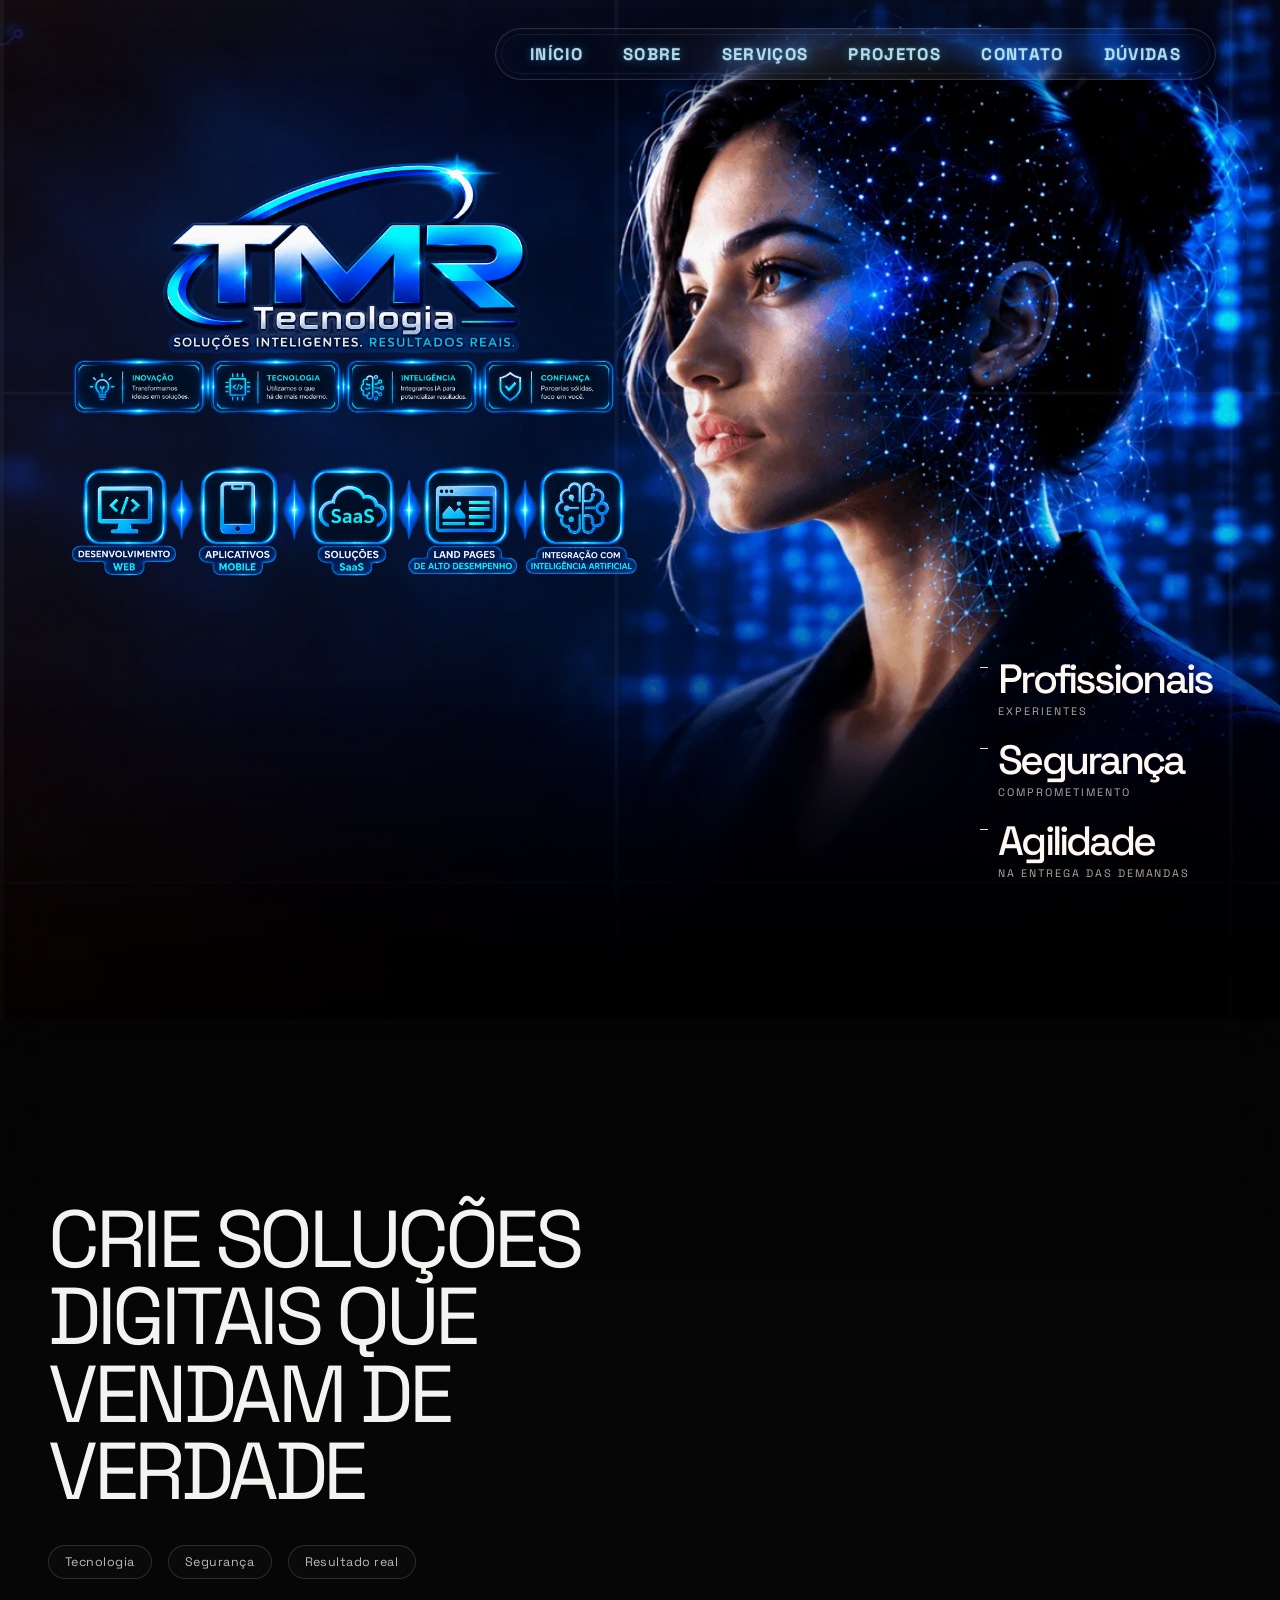
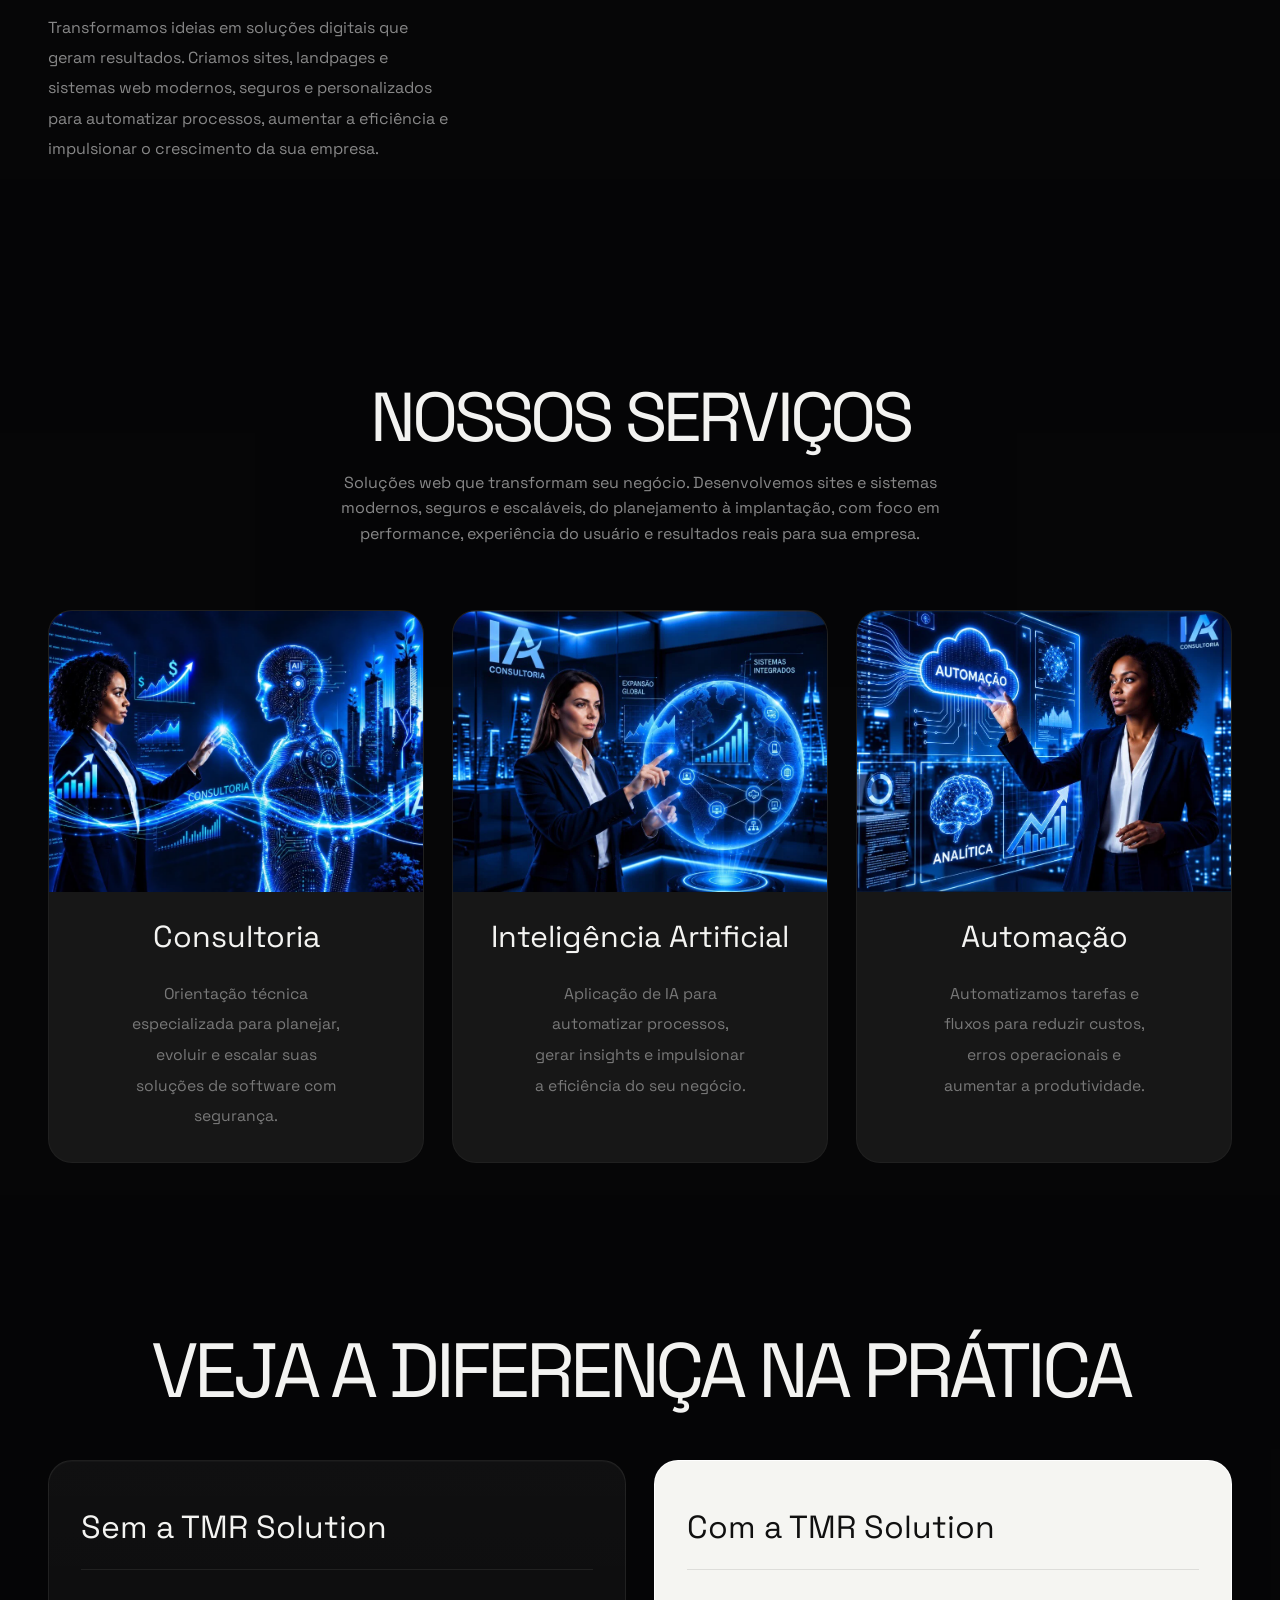
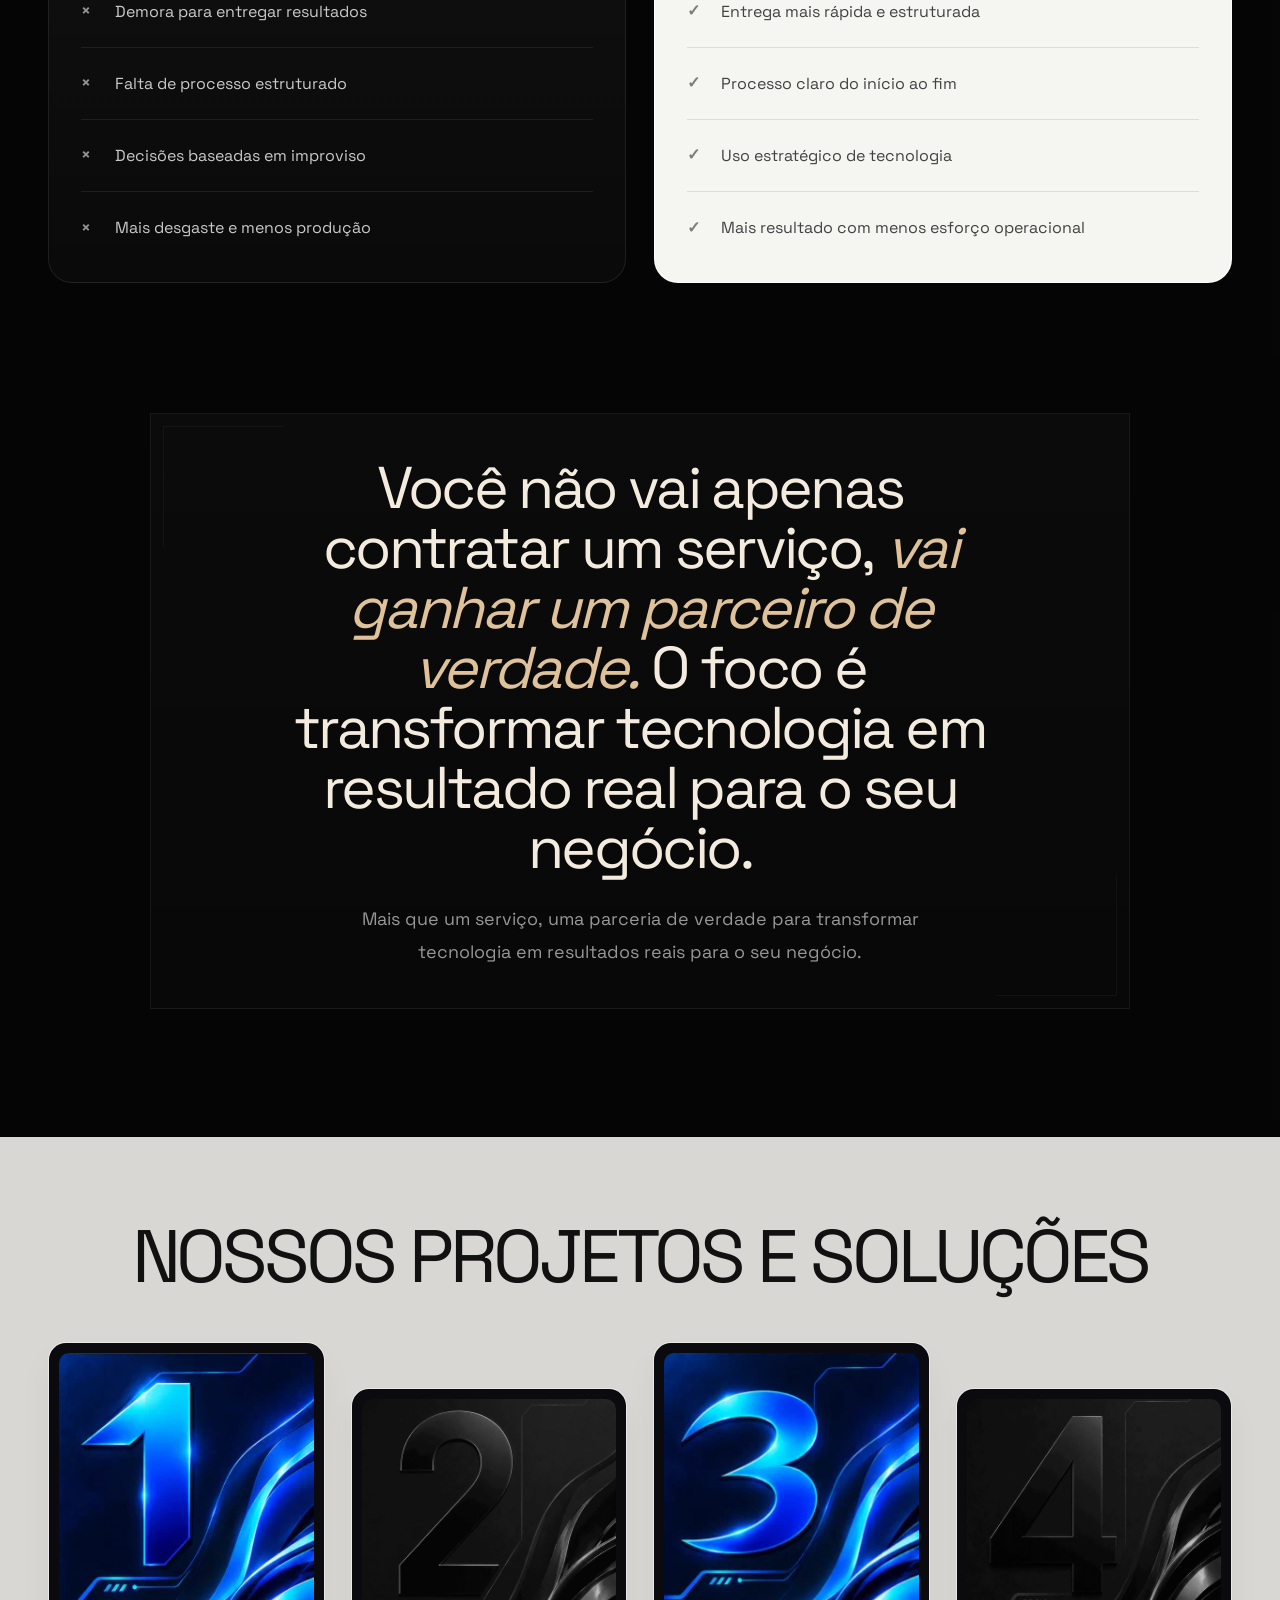
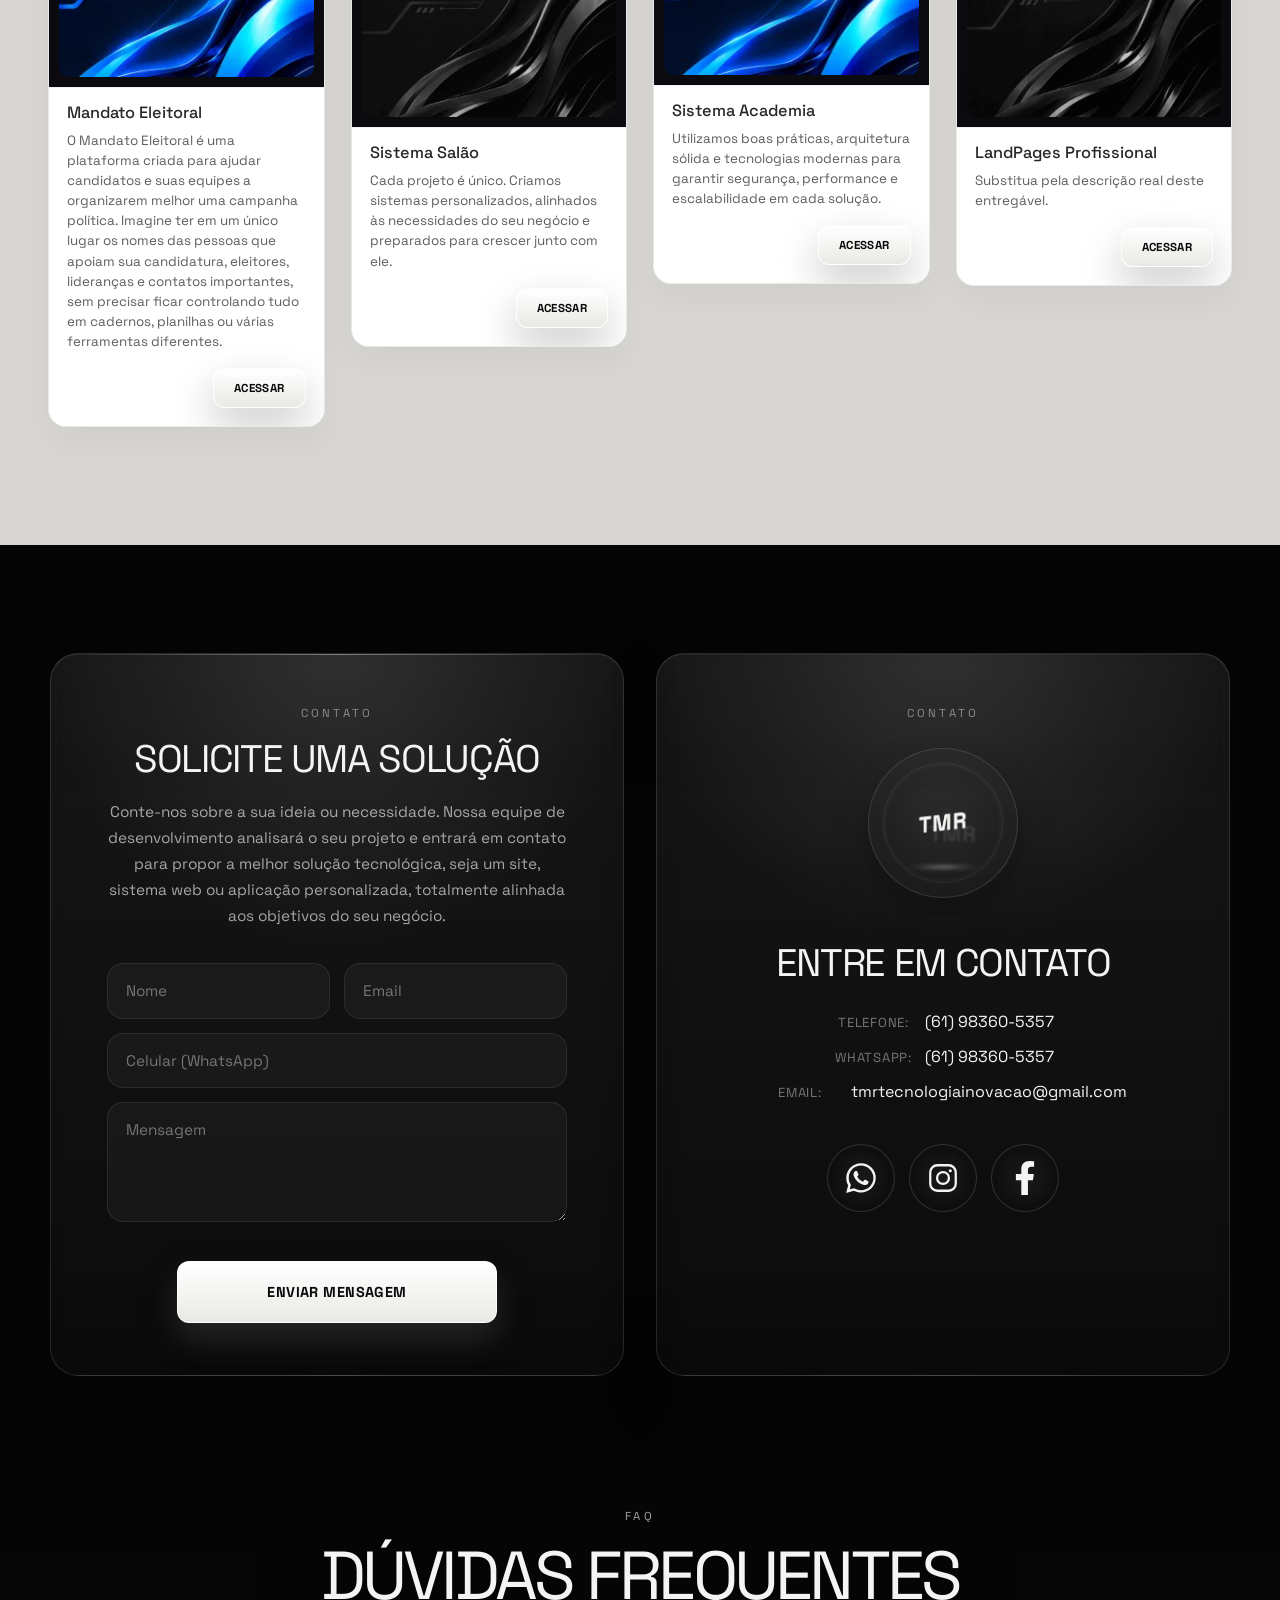
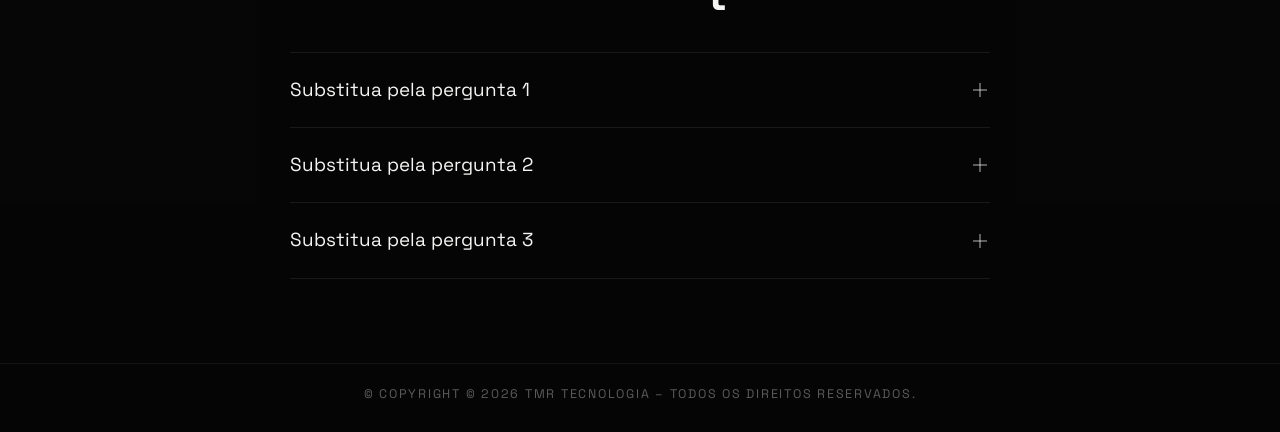
<file: index.html>
﻿<!DOCTYPE html>
<html lang="pt-BR">
  <head>
    <meta charset="UTF-8" />
    <meta name="viewport" content="width=device-width, initial-scale=1.0" />
    <title>TMR-Tecnologia</title>
    <link rel="stylesheet" href="assets/css/styles.css" />
  </head>
  <body id="top">
    <video
      class="page-sequence"
      aria-hidden="true"
      muted
      playsinline
      preload="auto"
    >
      <source src="assets/video/video-scrub1-hq.mp4" type="video/mp4" />
    </video>

    <header class="hero__nav">
      <button
        class="hero__nav-toggle"
        type="button"
        aria-expanded="false"
        aria-controls="primary-menu"
        aria-label="Abrir menu"
      >
        <span></span>
        <span></span>
        <span></span>
      </button>
      <nav class="hero__nav-menu" id="primary-menu" aria-label="Menu principal">
        <ul>
          <li><a href="#top">Início</a></li>
          <li><a href="#sobre">Sobre</a></li>
          <li><a href="#servicos">Serviços</a></li>
          <li><a href="#projetos">Projetos</a></li>
          <li><a href="#contato">Contato</a></li>
          <li><a href="#perguntas">DÚVIDAS</a></li>
        </ul>
      </nav>
    </header>

    <main>
      <section class="hero" aria-label="Hero principal">
        <div class="hero__background" aria-hidden="true"></div>
        <div class="hero__reveal" aria-hidden="true"></div>

        <svg
          class="hero__grid"
          aria-hidden="true"
          viewBox="0 0 100 100"
          preserveAspectRatio="none"
        >
          <defs>
            <pattern
              id="grid"
              width="48"
              height="48"
              patternUnits="userSpaceOnUse"
              x="0"
              y="0"
            >
              <path
                d="M 48 0 L 0 0 0 48"
                fill="none"
                stroke="#64748b"
                stroke-width="0.6"
              />
            </pattern>
          </defs>
          <rect width="100%" height="100%" fill="url(#grid)" />
        </svg>

        <div class="hero__noise" aria-hidden="true"></div>
        <div class="hero__blur-transition" aria-hidden="true"></div>

        <div class="hero__shell">
          <div class="hero__content">
            <div class="hero__copy">
              <img class="hero__logo" src="assets/images/logo1.png" alt="TMR Solution — Soluções inteligentes. Resultados reais." />
              <img class="hero__icon1" src="assets/images/icone1.png" alt="Desenvolvimento Web, Desenvolvimento de Software, Aplicativos Mobile, Soluções SaaS, Land Pages de alto desempenho, Integração com Inteligência Artificial" />
            </div>

            <aside class="hero__stats" aria-label="Indicadores">
              <div class="stat">
                <strong>Profissionais</strong>
                <span>Experientes</span>
              </div>
              <div class="stat">
                <strong>Segurança</strong>
                <span>Comprometimento</span>
              </div>
              <div class="stat">
                <strong>Agilidade</strong>
                <span>Na entrega das demandas</span>
              </div>
            </aside>
          </div>
        </div>
      </section>

      <section class="section-dark about-block" id="sobre" aria-labelledby="about-title">
        <div class="about-block__blur-transition" aria-hidden="true"></div>

        <div class="about-block__inner">
          <div class="about-block__content reveal-side">
            <h2 class="about-block__title" id="about-title">
              CRIE SOLUÇÕES DIGITAIS QUE<br />
              VENDAM DE VERDADE
            </h2>
            <div class="about-block__tags" aria-label="Categorias">
              <span class="tag">Tecnologia</span>
              <span class="tag">Segurança</span>
              <span class="tag">Resultado real</span>
            </div>
            <p class="about-block__copy">
              Transformamos ideias em soluções digitais que geram resultados. Criamos sites, landpages e sistemas web modernos, seguros e personalizados para automatizar processos, aumentar a eficiência e impulsionar o crescimento da sua empresa.
            </p>
          </div>
        </div>
      </section>

      <section class="section-dark services-block" id="servicos" aria-labelledby="services-title">
        <div class="services-block__inner">
          <div class="services-block__header">
            <h2 class="services-block__title" id="services-title">NOSSOS SERVIÇOS</h2>
          </div>
          <p class="services-block__copy">
              Soluções web que transformam seu negócio. Desenvolvemos sites e sistemas modernos, seguros e escaláveis, do planejamento à implantação, com foco em performance, experiência do usuário e resultados reais para sua empresa.
          </p>
          <div class="services-grid">
            <article class="service-card reveal-up">
              <div class="service-card__media">
                <img src="assets/images/serviço1.webp" alt="Consultoria" loading="lazy" />
              </div>
              <h3 class="service-card__title">Consultoria</h3>
              <p class="service-card__copy">
                Orientação técnica especializada para planejar, evoluir e escalar suas soluções de software com segurança.
              </p>
            </article>

            <article class="service-card reveal-up">
              <div class="service-card__media">
                <img src="assets/images/serviço2.webp" alt="Inteligência Artificial" loading="lazy" />
              </div>
              <h3 class="service-card__title">Inteligência Artificial</h3>
              <p class="service-card__copy">
                Aplicação de IA para automatizar processos, gerar insights e impulsionar a eficiência do seu negócio.
              </p>
            </article>

            <article class="service-card reveal-up">
              <div class="service-card__media">
                <img src="assets/images/serviço3.webp" alt="Automação" loading="lazy" />
              </div>
              <h3 class="service-card__title">Automação</h3>
              <p class="service-card__copy">
                Automatizamos tarefas e fluxos para reduzir custos, erros operacionais e aumentar a produtividade.
              </p>
            </article>
          </div>
        </div>
      </section>

      <section class="section-dark comparison-block" aria-labelledby="comparison-title">
        <div class="comparison-block__inner">
          <div class="comparison-block__intro">
            <h2 class="comparison-block__title" id="comparison-title">VEJA A DIFERENÇA NA PRÁTICA</h2>
          </div>

          <div class="comparison-grid">
            <article class="comparison-card comparison-card--negative">
              <div class="comparison-card__head">
                <h3 class="comparison-card__title">Sem a TMR Solution</h3>
              </div>

              <ul class="comparison-list">
                <li class="comparison-list__item reveal-mark">
                  <span>Demora para entregar resultados</span>
                </li>
                <li class="comparison-list__item reveal-mark">
                  <span>Falta de processo estruturado</span>
                </li>
                <li class="comparison-list__item reveal-mark">
                  <span>Decisões baseadas em improviso</span>
                </li>
                <li class="comparison-list__item reveal-mark">
                  <span>Mais desgaste e menos produção</span>
                </li>
              </ul>
            </article>

            <article class="comparison-card comparison-card--light comparison-card--positive">
              <div class="comparison-card__head">
                <h3 class="comparison-card__title">Com a TMR Solution</h3>
              </div>

              <ul class="comparison-list">
                <li class="comparison-list__item reveal-mark">
                  <span>Entrega mais rápida e estruturada</span>
                </li>
                <li class="comparison-list__item reveal-mark">
                  <span>Processo claro do início ao fim</span>
                </li>
                <li class="comparison-list__item reveal-mark">
                  <span>Uso estratégico de tecnologia</span>
                </li>
                <li class="comparison-list__item reveal-mark">
                  <span>Mais resultado com menos esforço operacional</span>
                </li>
              </ul>
            </article>
          </div>
        </div>
      </section>

      <section class="section-dark quote-block" aria-labelledby="quote-title">
        <div class="quote-block__inner">
          <article class="quote-panel">
            <h2 class="quote-panel__text reveal-write" id="quote-title">
              Você não vai apenas contratar um serviço,
              <em>vai ganhar um parceiro de verdade.</em>
              O foco é transformar tecnologia em resultado real para o seu negócio.
            </h2>
            <p class="quote-panel__meta reveal-write reveal-write--delay">
              Mais que um serviço, uma parceria de verdade para transformar tecnologia em resultados reais para o seu negócio.
            </p>
          </article>
        </div>
      </section>

      <section id="projetos" class="section-light deliverables-block" aria-labelledby="deliverables-title">
        <div class="deliverables-block__inner">
          <div class="deliverables-block__header">
            <h3 class="deliverables-block__title" id="deliverables-title">
              Nossos Projetos e Soluções
            </h3>
          </div>

          <div class="deliverables-grid">
            <article class="deliverable-card reveal-up">
              <div class="deliverable-card__media">
                <img class="deliverable-card__image" src="assets/images/i1.webp" alt="Entregável 1." />
              </div>
              <div class="deliverable-card__caption">
                <h3 class="deliverable-card__title">Mandato Eleitoral</h3>
                <p class="deliverable-card__description">O Mandato Eleitoral é uma plataforma criada para ajudar candidatos e suas equipes a organizarem melhor uma campanha política. Imagine ter em um único lugar os nomes das pessoas que apoiam sua candidatura, eleitores, lideranças e contatos importantes, sem precisar ficar controlando tudo em cadernos, planilhas ou várias ferramentas diferentes.</p>
                <a class="button button--offer deliverable-card__cta" href="https://mandatoeleitoral.com.br/?utm_source=ig&utm_medium=social&utm_content=link_in_bio&fbclid=PAcGRvZgJleHRuA2FlbQIxMQBzcnRjBmFwcF9pZA85MzY2MTk3NDMzOTI0NTkAAaeDUFu84frqN1T_1xu_NQPxx1LbQCmempcikoI6xXRuB5szpXkYkJq2keGqWA_aem_tlKkIEMDMoACXr_tral-HA" target="_blank" rel="noopener noreferrer">Acessar</a>
              </div>
            </article>

            <article class="deliverable-card deliverable-card--offset reveal-up">
              <div class="deliverable-card__media">
                <img class="deliverable-card__image" src="assets/images/i2.webp" alt="Entregável 2." />
              </div>
              <div class="deliverable-card__caption">
                <h3 class="deliverable-card__title">Sistema Salão</h3>
                <p class="deliverable-card__description">Cada projeto é único. Criamos sistemas personalizados, alinhados às necessidades do seu negócio e preparados para crescer junto com ele.</p>
                <a class="button button--offer deliverable-card__cta" href="#" target="_blank" rel="noopener noreferrer">Acessar</a>
              </div>
            </article>

            <article class="deliverable-card reveal-up">
              <div class="deliverable-card__media">
                <img class="deliverable-card__image" src="assets/images/i3.webp" alt="Entregável 3." />
              </div>
              <div class="deliverable-card__caption">
                <h3 class="deliverable-card__title">Sistema Academia</h3>
                <p class="deliverable-card__description">Utilizamos boas práticas, arquitetura sólida e tecnologias modernas para garantir segurança, performance e escalabilidade em cada solução.</p>
                <a class="button button--offer deliverable-card__cta" href="#" target="_blank" rel="noopener noreferrer">Acessar</a>
              </div>
            </article>

            <article class="deliverable-card deliverable-card--offset reveal-up">
              <div class="deliverable-card__media">
                <img class="deliverable-card__image" src="assets/images/i4.webp" alt="Entregável 4." />
              </div>
              <div class="deliverable-card__caption">
                <h3 class="deliverable-card__title">LandPages Profissional</h3>
                <p class="deliverable-card__description">Substitua pela descrição real deste entregável.</p>
                <a class="button button--offer deliverable-card__cta" href="#" target="_blank" rel="noopener noreferrer">Acessar</a>
              </div>
            </article>
          </div>
        </div>
      </section>

      <section class="section-dark contact-block" id="contato" aria-labelledby="contact-title">
        <div class="contact-block__inner">
          <article class="contact-card">
            <span class="contact-card__eyebrow">Contato</span>
            <h2 class="contact-card__title" id="contact-title">Solicite uma Solução</h2>
            <p class="contact-card__copy">Conte-nos sobre a sua ideia ou necessidade. Nossa equipe de desenvolvimento analisará o seu projeto e entrará em contato para propor a melhor solução tecnológica, seja um site, sistema web ou aplicação personalizada, totalmente alinhada aos objetivos do seu negócio.</p>

            <form class="contact-form">
              <div class="contact-form__row">
                <div class="contact-form__field">
                  <input type="text" name="nome" placeholder="Nome" autocomplete="name" required />
                </div>
                <div class="contact-form__field">
                  <input type="email" name="email" placeholder="Email" autocomplete="email" required />
                </div>
              </div>

              <div class="contact-form__field contact-form__field--full">
                <input type="tel" name="whatsapp" placeholder="Celular (WhatsApp)" autocomplete="tel" required />
              </div>

              <div class="contact-form__field contact-form__field--full">
                <textarea name="mensagem" placeholder="Mensagem" rows="4" required></textarea>
              </div>

              <button class="button button--offer" type="submit">Enviar mensagem</button>
            </form>
          </article>
          <article class="contacts-card">
              <span class="contacts-card__eyebrow">Contato</span>
            <div class="contacts-seal" aria-hidden="true">
              <div class="contacts-seal__ring">
                <div class="contacts-seven">
                  <span class="contacts-seven__back">TMR</span>
                  <span class="contacts-seven__front">TMR</span>
                  <span class="contacts-seven__glow"></span>
                </div>
              </div>
            </div>

            <div class="contacts-card__content">
              <h3 class="contacts-card__title" id="contacts-title">Entre em contato</h3>

              <ul class="contacts-list">
                <li class="contacts-list__item">
                  <span class="contacts-list__label">Telefone:</span>
                  <a class="contacts-list__value" href="tel:+5561983605357">(61) 98360-5357</a>
                </li>
                <li class="contacts-list__item">
                  <span class="contacts-list__label">WhatsApp:</span>
                  <a class="contacts-list__value" href="https://wa.me/5561983605357" target="_blank" rel="noopener noreferrer">(61) 98360-5357</a>
                </li>
                <li class="contacts-list__item">
                  <span class="contacts-list__label">Email:</span>
                  <a class="contacts-list__value" href="mailto:tmrtecnologiainovacao@gmail.com">tmrtecnologiainovacao@gmail.com</a>
                </li>
                <li class="contacts-list__item contacts-list__item--social">
                  <a class="contacts-social" href="https://wa.me/5561983605357" target="_blank" rel="noopener noreferrer" aria-label="WhatsApp">
                    <svg viewBox="0 0 448 512" fill="currentColor" aria-hidden="true">
                      <path d="M380.9 97.1C339 55.1 283.2 32 224.3 32c-122.6 0-222.4 99.8-222.4 222.4 0 39.2 10.2 77.5 29.6 111.3L0 480l117.7-30.9c32.4 17.7 69 27 106.5 27h.1c122.6 0 222.4-99.8 222.4-222.4 0-59-23-114.5-64.8-156.6zM224.3 438.6c-33.2 0-65.7-8.9-94-25.7l-6.7-4-69.8 18.3 18.6-68-4.4-7c-18.5-29.4-28.3-63.3-28.3-98.1 0-101.7 82.8-184.5 184.6-184.5 49.3 0 95.6 19.2 130.4 54.1 34.8 34.9 56.2 81.2 56.1 130.5 0 101.8-84.9 184.5-186.5 184.5zm101.2-138.2c-5.5-2.8-32.8-16.2-37.9-18-5.1-1.9-8.8-2.8-12.5 2.8-3.7 5.6-14.3 18-17.6 21.7-3.2 3.7-6.5 4.2-12 1.4-32.6-16.3-54-29.1-75.5-66-5.7-9.8 5.7-9.1 16.3-30.3 1.8-3.7.9-6.9-.5-9.7-1.4-2.8-12.5-30.1-17.1-41.2-4.5-10.8-9.1-9.3-12.5-9.5-3.2-.2-6.9-.2-10.6-.2-3.7 0-9.7 1.4-14.8 6.9-5.1 5.6-19.4 19-19.4 46.3 0 27.3 19.9 53.7 22.6 57.4 2.8 3.7 39.1 59.7 94.8 83.7 35.2 15.2 49 16.5 66.6 13.9 10.7-1.6 32.8-13.4 37.4-26.4 4.6-13 4.6-24.1 3.2-26.4-1.3-2.5-5-3.9-10.5-6.7z" />
                    </svg>
                  </a>
                  <a class="contacts-social" href="" target="_blank" rel="noopener noreferrer" aria-label="Instagram">
                    <svg viewBox="0 0 24 24" fill="none" aria-hidden="true">
                      <rect x="3" y="3" width="18" height="18" rx="5" stroke="currentColor" stroke-width="1.6" />
                      <circle cx="12" cy="12" r="4.2" stroke="currentColor" stroke-width="1.6" />
                      <circle cx="17.15" cy="6.85" r="1.1" fill="currentColor" />
                    </svg>
                  </a>
                  <a class="contacts-social" href="" target="_blank" rel="noopener noreferrer" aria-label="Facebook">
                    <svg viewBox="0 0 320 512" fill="currentColor" aria-hidden="true">
                      <path d="M279.14 288l14.22-92.66h-88.91v-60.13c0-25.35 12.42-50.06 52.24-50.06h40.42V6.26S260.43 0 225.36 0c-73.22 0-121.08 44.38-121.08 124.72v70.62H22.89V288h81.39v224h100.17V288z" />
                    </svg>
                  </a>
                </li>
              </ul>
            </div>
          </article>
        </div>
      </section>

      <section id="perguntas" class="section-dark faq-block" aria-labelledby="faq-title">
        <div class="faq-block__inner">
          <div class="faq-block__header">
            <span class="eyebrow eyebrow--dark">FAQ</span>
            <h2 class="faq-block__title" id="faq-title">DÚVIDAS FREQUENTES</h2>
          </div>

          <div class="faq-list" role="list">
            <article class="faq-item" role="listitem">
              <button class="faq-item__trigger" type="button" aria-expanded="false">
                <span class="faq-item__question">Substitua pela pergunta 1</span>
                <span class="faq-item__icon" aria-hidden="true"></span>
              </button>
              <div class="faq-item__answer" hidden>
                <p>Substitua pela resposta 1.</p>
              </div>
            </article>

            <article class="faq-item" role="listitem">
              <button class="faq-item__trigger" type="button" aria-expanded="false">
                <span class="faq-item__question">Substitua pela pergunta 2</span>
                <span class="faq-item__icon" aria-hidden="true"></span>
              </button>
              <div class="faq-item__answer" hidden>
                <p>Substitua pela resposta 2.</p>
              </div>
            </article>

            <article class="faq-item" role="listitem">
              <button class="faq-item__trigger" type="button" aria-expanded="false">
                <span class="faq-item__question">Substitua pela pergunta 3</span>
                <span class="faq-item__icon" aria-hidden="true"></span>
              </button>
              <div class="faq-item__answer" hidden>
                <p>Substitua pela resposta 3.</p>
              </div>
            </article>
          </div>
        </div>
      </section>
    </main>

    <footer class="footer-minimal">
      <p>© Copyright © 2026 TMR Tecnologia – Todos os direitos reservados.</p>
    </footer>

    <script src="assets/js/main.js"></script>
    <script src="assets/js/sections.js"></script>
  </body>
</html>
</file>
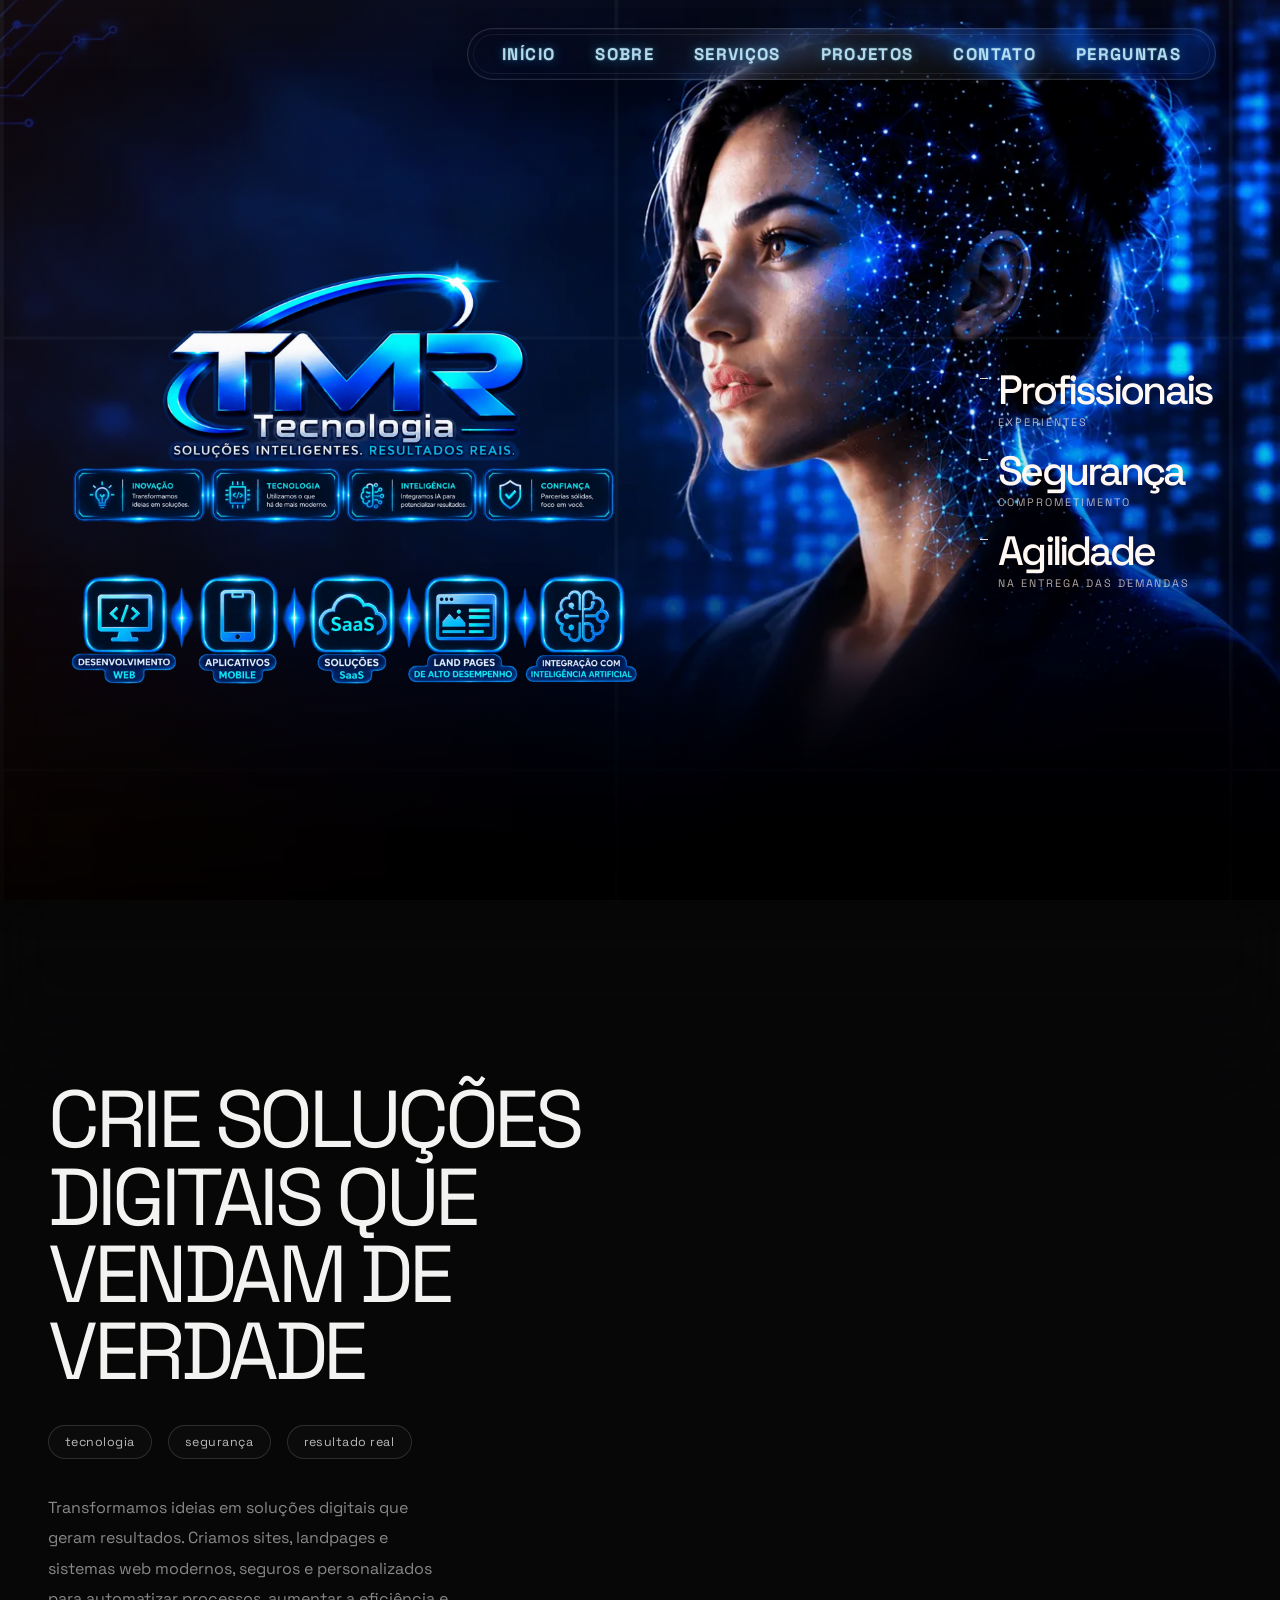
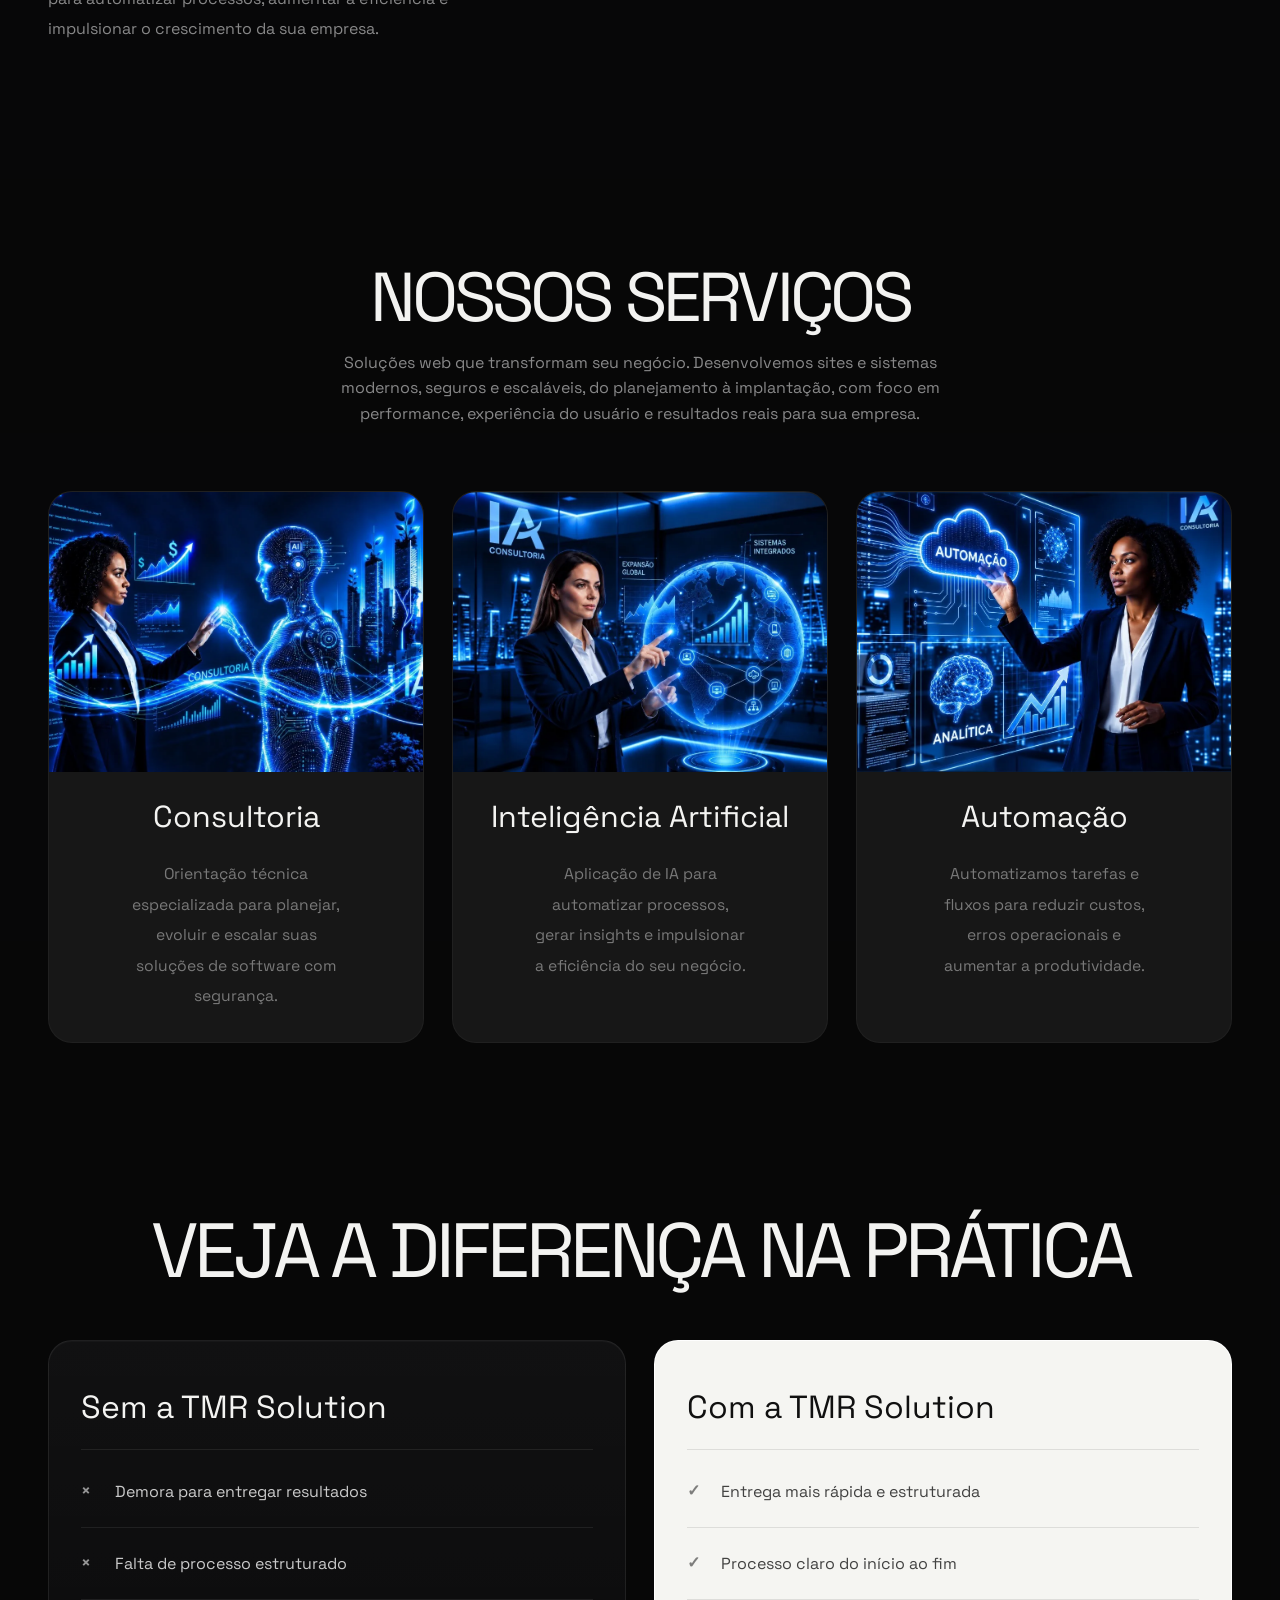
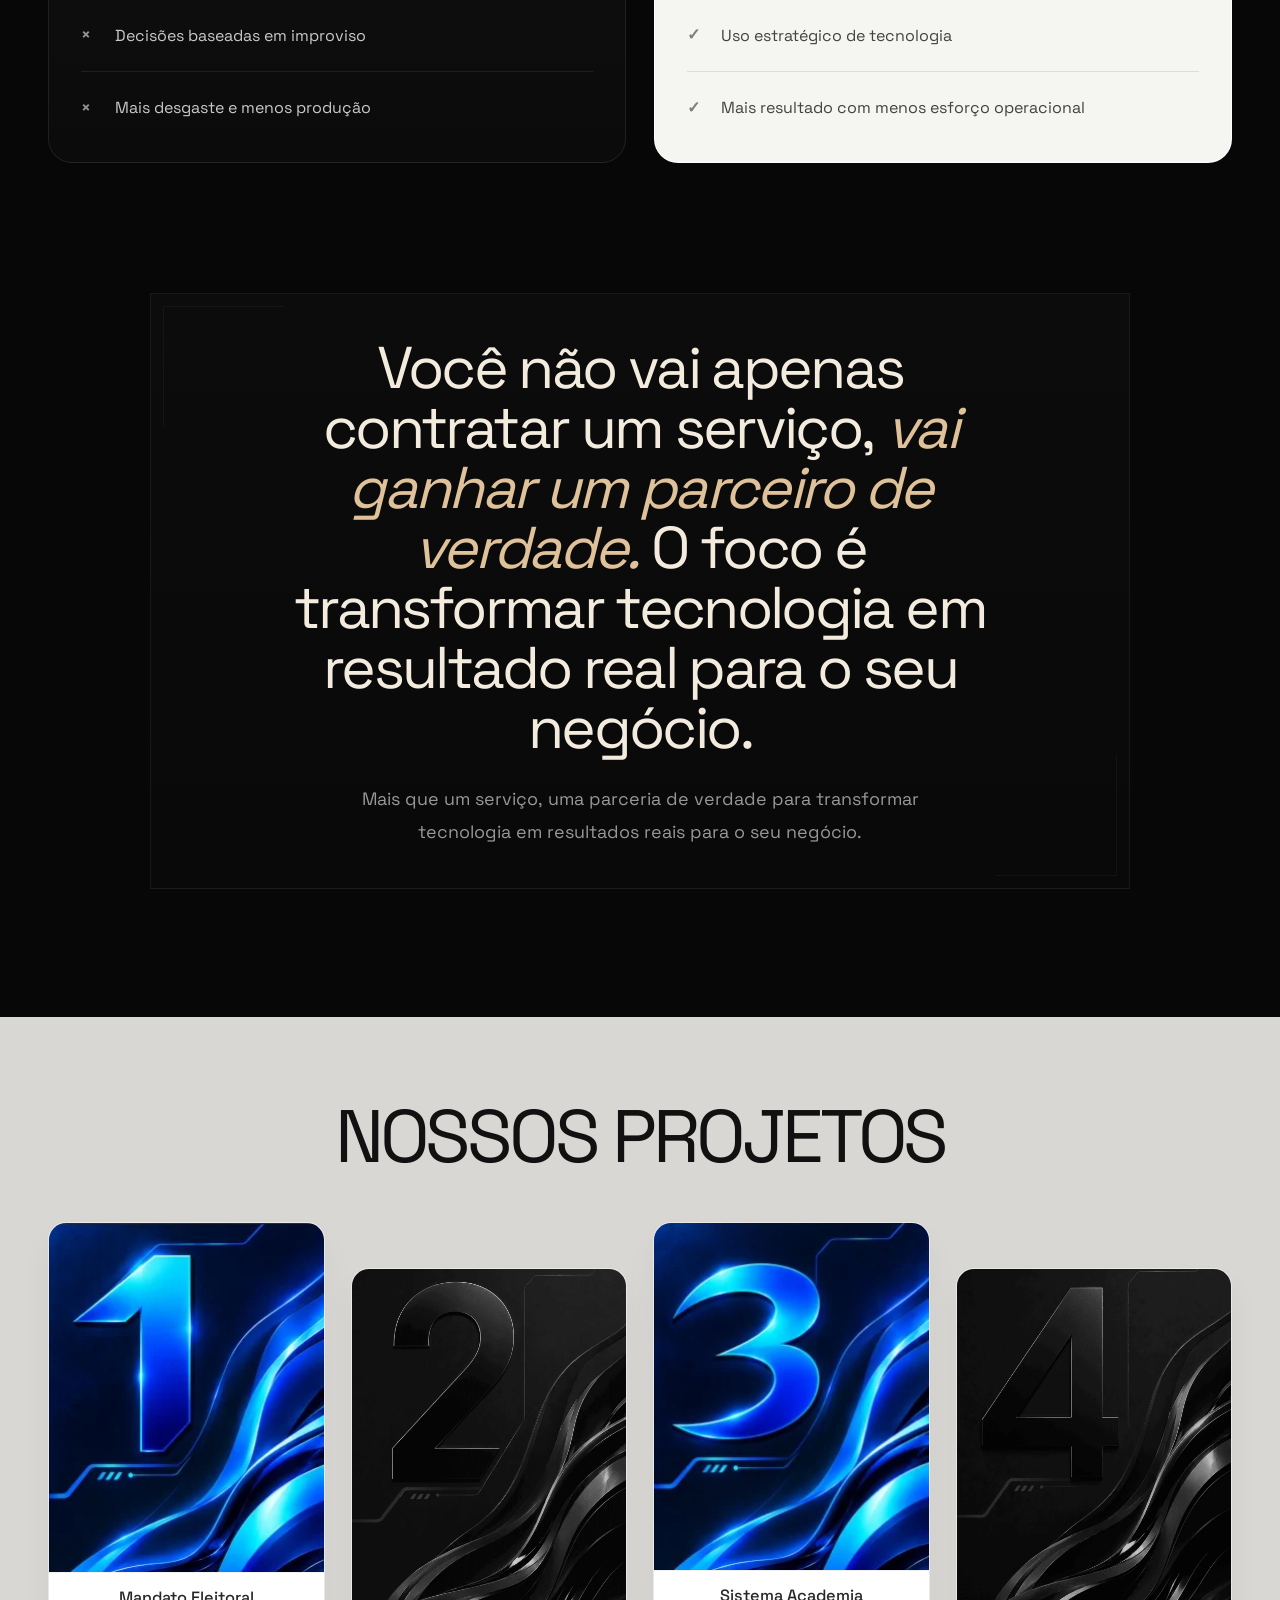
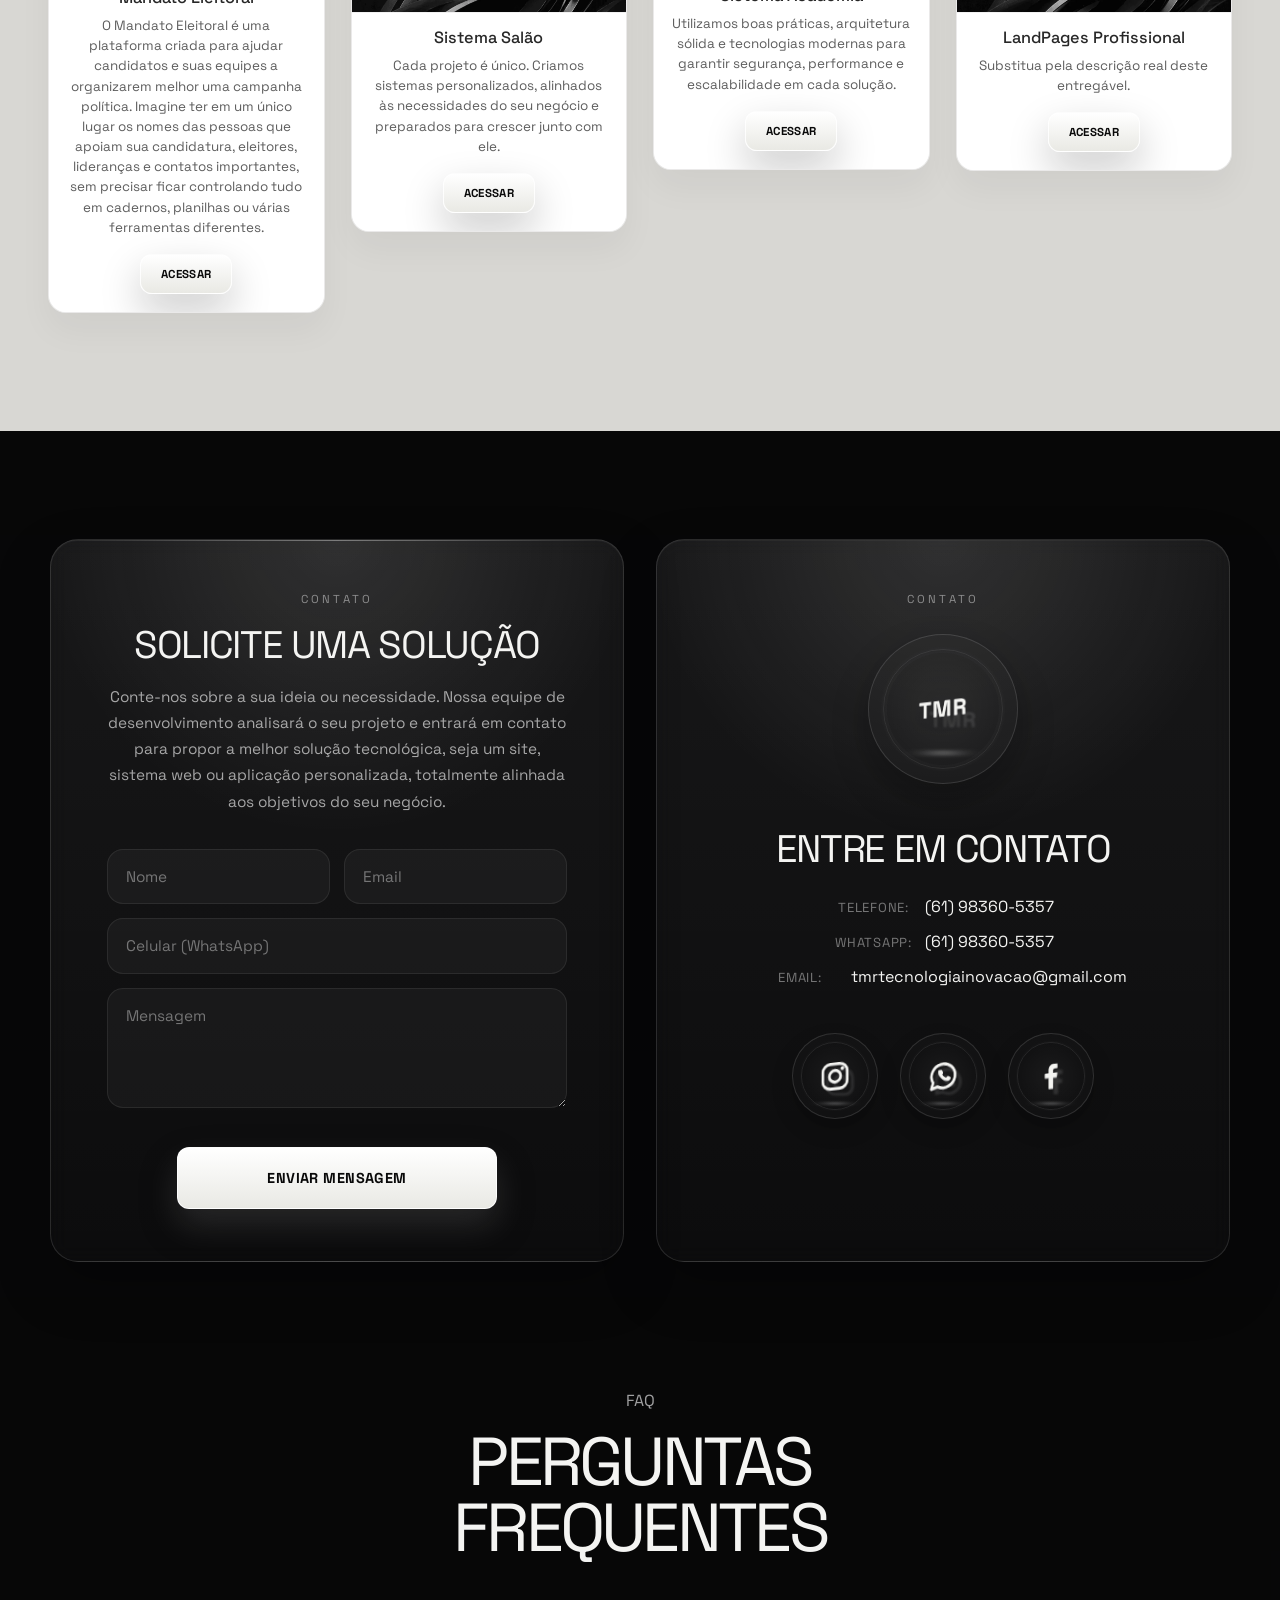
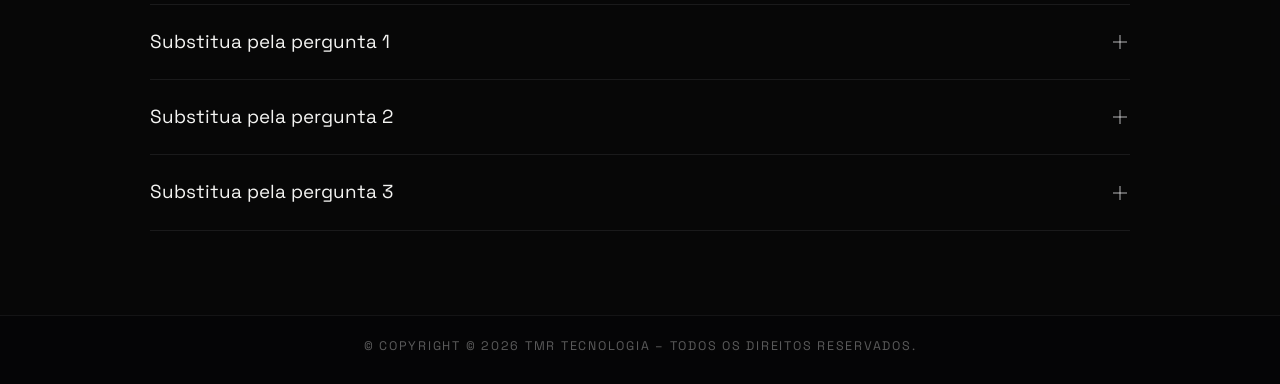
<file: hero05/index.html>
﻿<!DOCTYPE html>
<html lang="pt-BR">
  <head>
    <meta charset="UTF-8" />
    <meta name="viewport" content="width=device-width, initial-scale=1.0" />
    <title>TMR-Tecnologia</title>
    <link rel="preload" as="image" href="assets/images/hero-01.webp" />
    <link rel="stylesheet" href="assets/css/styles.css" />
  </head>
  <body id="top" class="is-loading">
    <div class="preloader" id="preloader" role="status" aria-live="polite">
      <span class="visually-hidden">Carregando o site…</span>
      <div class="preloader__seal contacts-seal" aria-hidden="true">
        <div class="contacts-seal__ring">
          <div class="contacts-seven">
            <span class="contacts-seven__back">TMR</span>
            <span class="contacts-seven__front">TMR</span>
            <span class="contacts-seven__glow"></span>
          </div>
        </div>
      </div>
      <div class="preloader__bar" aria-hidden="true">
        <span class="preloader__bar-fill"></span>
      </div>
    </div>

    <canvas class="page-sequence" aria-hidden="true"></canvas>

    <header class="hero__nav">
      <button
        class="hero__nav-toggle"
        type="button"
        aria-expanded="false"
        aria-controls="primary-menu"
        aria-label="Abrir menu"
      >
        <span></span>
        <span></span>
        <span></span>
      </button>
      <nav class="hero__nav-menu" id="primary-menu" aria-label="Menu principal">
        <ul>
          <li><a href="#top">Início</a></li>
          <li><a href="#sobre">Sobre</a></li>
          <li><a href="#servicos">Serviços</a></li>
          <li><a href="#projetos">Projetos</a></li>
          <li><a href="#contato">Contato</a></li>
          <li><a href="#perguntas">Perguntas</a></li>
        </ul>
      </nav>
    </header>

    <main>
      <section class="hero" aria-label="Hero principal">
        <div class="hero__background" aria-hidden="true"></div>
        <div class="hero__reveal" aria-hidden="true">
          <div class="hero__reveal-spot">
            <div class="hero__reveal-image"></div>
          </div>
        </div>

        <svg
          class="hero__grid"
          aria-hidden="true"
          viewBox="0 0 100 100"
          preserveAspectRatio="none"
        >
          <defs>
            <pattern
              id="grid"
              width="48"
              height="48"
              patternUnits="userSpaceOnUse"
              x="0"
              y="0"
            >
              <path
                d="M 48 0 L 0 0 0 48"
                fill="none"
                stroke="#64748b"
                stroke-width="0.6"
              />
            </pattern>
          </defs>
          <rect width="100%" height="100%" fill="url(#grid)" />
        </svg>

        <div class="hero__noise" aria-hidden="true"></div>
        <div class="hero__blur-transition" aria-hidden="true"></div>

        <div class="hero__shell">
          <div class="hero__content">
            <div class="hero__copy">
              <img class="hero__logo" src="assets/images/logo1.webp" alt="TMR Solution — Soluções inteligentes. Resultados reais." />
              <img class="hero__icon1" src="assets/images/icone1.webp" alt="Desenvolvimento Web, Desenvolvimento de Software, Aplicativos Mobile, Soluções SaaS, Land Pages de alto desempenho, Integração com Inteligência Artificial" />
            </div>

            <aside class="hero__stats" aria-label="Indicadores">
              <div class="stat">
                <strong>Profissionais</strong>
                <span>Experientes</span>
              </div>
              <div class="stat">
                <strong>Segurança</strong>
                <span>Comprometimento</span>
              </div>
              <div class="stat">
                <strong>Agilidade</strong>
                <span>Na entrega das demandas</span>
              </div>
            </aside>
          </div>
        </div>
      </section>

      <section class="section-dark about-block" id="sobre" aria-labelledby="about-title">
        <div class="about-block__blur-transition" aria-hidden="true"></div>

        <div class="about-block__inner">
          <div class="about-block__content reveal-side">
            <h2 class="about-block__title" id="about-title">
              CRIE SOLUÇÕES DIGITAIS QUE<br />
              VENDAM DE VERDADE
            </h2>
            <div class="about-block__tags" aria-label="Categorias">
              <span class="tag">tecnologia</span>
              <span class="tag">segurança</span>
              <span class="tag">resultado real</span>
            </div>
            <p class="about-block__copy">
              Transformamos ideias em soluções digitais que geram resultados. Criamos sites, landpages e sistemas web modernos, seguros e personalizados para automatizar processos, aumentar a eficiência e impulsionar o crescimento da sua empresa.
            </p>
          </div>
        </div>
      </section>

      <section class="section-dark services-block" id="servicos" aria-labelledby="services-title">
        <div class="services-block__inner">
          <div class="services-block__header">
            <h2 class="services-block__title" id="services-title">NOSSOS SERVIÇOS</h2>
          </div>
          <p class="services-block__copy">
              Soluções web que transformam seu negócio. Desenvolvemos sites e sistemas modernos, seguros e escaláveis, do planejamento à implantação, com foco em performance, experiência do usuário e resultados reais para sua empresa.
          </p>
          <div class="services-grid">
            <article class="service-card reveal-up">
              <div class="service-card__media">
                <img src="assets/images/servico1.webp" alt="Consultoria" loading="lazy" />
              </div>
              <h3 class="service-card__title">Consultoria</h3>
              <p class="service-card__copy">
                Orientação técnica especializada para planejar, evoluir e escalar suas soluções de software com segurança.
              </p>
            </article>

            <article class="service-card reveal-up">
              <div class="service-card__media">
                <img src="assets/images/servico2.webp" alt="Inteligência Artificial" loading="lazy" />
              </div>
              <h3 class="service-card__title">Inteligência Artificial</h3>
              <p class="service-card__copy">
                Aplicação de IA para automatizar processos, gerar insights e impulsionar a eficiência do seu negócio.
              </p>
            </article>

            <article class="service-card reveal-up">
              <div class="service-card__media">
                <img src="assets/images/servico3.webp" alt="Automação" loading="lazy" />
              </div>
              <h3 class="service-card__title">Automação</h3>
              <p class="service-card__copy">
                Automatizamos tarefas e fluxos para reduzir custos, erros operacionais e aumentar a produtividade.
              </p>
            </article>
          </div>
        </div>
      </section>

      <section class="section-dark comparison-block" aria-labelledby="comparison-title">
        <div class="comparison-block__inner">
          <div class="comparison-block__intro">
            <h2 class="comparison-block__title" id="comparison-title">VEJA A DIFERENÇA NA PRÁTICA</h2>
          </div>

          <div class="comparison-grid">
            <article class="comparison-card comparison-card--negative">
              <div class="comparison-card__head">
                <h3 class="comparison-card__title">Sem a TMR Solution</h3>
              </div>

              <ul class="comparison-list">
                <li class="comparison-list__item reveal-mark">
                  <span>Demora para entregar resultados</span>
                </li>
                <li class="comparison-list__item reveal-mark">
                  <span>Falta de processo estruturado</span>
                </li>
                <li class="comparison-list__item reveal-mark">
                  <span>Decisões baseadas em improviso</span>
                </li>
                <li class="comparison-list__item reveal-mark">
                  <span>Mais desgaste e menos produção</span>
                </li>
              </ul>
            </article>

            <article class="comparison-card comparison-card--light comparison-card--positive">
              <div class="comparison-card__head">
                <h3 class="comparison-card__title">Com a TMR Solution</h3>
              </div>

              <ul class="comparison-list">
                <li class="comparison-list__item reveal-mark">
                  <span>Entrega mais rápida e estruturada</span>
                </li>
                <li class="comparison-list__item reveal-mark">
                  <span>Processo claro do início ao fim</span>
                </li>
                <li class="comparison-list__item reveal-mark">
                  <span>Uso estratégico de tecnologia</span>
                </li>
                <li class="comparison-list__item reveal-mark">
                  <span>Mais resultado com menos esforço operacional</span>
                </li>
              </ul>
            </article>
          </div>
        </div>
      </section>

      <section class="section-dark quote-block" aria-labelledby="quote-title">
        <div class="quote-block__inner">
          <article class="quote-panel">
            <h2 class="quote-panel__text reveal-write" id="quote-title">
              Você não vai apenas contratar um serviço,
              <em>vai ganhar um parceiro de verdade.</em>
              O foco é transformar tecnologia em resultado real para o seu negócio.
            </h2>
            <p class="quote-panel__meta reveal-write reveal-write--delay">
              Mais que um serviço, uma parceria de verdade para transformar tecnologia em resultados reais para o seu negócio.
            </p>
          </article>
        </div>
      </section>

      <section id="projetos" class="section-light deliverables-block" aria-labelledby="deliverables-title">
        <div class="deliverables-block__inner">
          <div class="deliverables-block__header">
            <h2 class="deliverables-block__title" id="deliverables-title">
              Nossos Projetos
            </h2>
          </div>

          <div class="deliverables-grid">
            <article class="deliverable-card reveal-up">
              <div class="deliverable-card__media">
                <img class="deliverable-card__image" src="assets/images/i1.webp" alt="Entregável 1." />
              </div>
              <div class="deliverable-card__caption">
                <h3 class="deliverable-card__title">Mandato Eleitoral</h3>
                <p class="deliverable-card__description">O Mandato Eleitoral é uma plataforma criada para ajudar candidatos e suas equipes a organizarem melhor uma campanha política. Imagine ter em um único lugar os nomes das pessoas que apoiam sua candidatura, eleitores, lideranças e contatos importantes, sem precisar ficar controlando tudo em cadernos, planilhas ou várias ferramentas diferentes.</p>
                <a class="button button--offer deliverable-card__cta" href="https://mandatoeleitoral.com.br/?utm_source=ig&utm_medium=social&utm_content=link_in_bio&fbclid=PAcGRvZgJleHRuA2FlbQIxMQBzcnRjBmFwcF9pZA85MzY2MTk3NDMzOTI0NTkAAaeDUFu84frqN1T_1xu_NQPxx1LbQCmempcikoI6xXRuB5szpXkYkJq2keGqWA_aem_tlKkIEMDMoACXr_tral-HA" target="_blank" rel="noopener noreferrer">Acessar</a>
              </div>
            </article>

            <article class="deliverable-card deliverable-card--offset reveal-up">
              <div class="deliverable-card__media">
                <img class="deliverable-card__image" src="assets/images/i2.webp" alt="Entregável 2." />
              </div>
              <div class="deliverable-card__caption">
                <h3 class="deliverable-card__title">Sistema Salão</h3>
                <p class="deliverable-card__description">Cada projeto é único. Criamos sistemas personalizados, alinhados às necessidades do seu negócio e preparados para crescer junto com ele.</p>
                <a class="button button--offer deliverable-card__cta" href="#" target="_blank" rel="noopener noreferrer">Acessar</a>
              </div>
            </article>

            <article class="deliverable-card reveal-up">
              <div class="deliverable-card__media">
                <img class="deliverable-card__image" src="assets/images/i3.webp" alt="Entregável 3." />
              </div>
              <div class="deliverable-card__caption">
                <h3 class="deliverable-card__title">Sistema Academia</h3>
                <p class="deliverable-card__description">Utilizamos boas práticas, arquitetura sólida e tecnologias modernas para garantir segurança, performance e escalabilidade em cada solução.</p>
                <a class="button button--offer deliverable-card__cta" href="#" target="_blank" rel="noopener noreferrer">Acessar</a>
              </div>
            </article>

            <article class="deliverable-card deliverable-card--offset reveal-up">
              <div class="deliverable-card__media">
                <img class="deliverable-card__image" src="assets/images/i4.webp" alt="Entregável 4." />
              </div>
              <div class="deliverable-card__caption">
                <h3 class="deliverable-card__title">LandPages Profissional</h3>
                <p class="deliverable-card__description">Substitua pela descrição real deste entregável.</p>
                <a class="button button--offer deliverable-card__cta" href="#" target="_blank" rel="noopener noreferrer">Acessar</a>
              </div>
            </article>
          </div>
        </div>
      </section>

      <section class="section-dark contact-block" id="contato" aria-labelledby="contact-title">
        <div class="contact-block__inner">
          <article class="contact-card">
            <span class="contact-card__eyebrow">Contato</span>
            <h2 class="contact-card__title" id="contact-title">Solicite uma Solução</h2>
            <p class="contact-card__copy">Conte-nos sobre a sua ideia ou necessidade. Nossa equipe de desenvolvimento analisará o seu projeto e entrará em contato para propor a melhor solução tecnológica, seja um site, sistema web ou aplicação personalizada, totalmente alinhada aos objetivos do seu negócio.</p>

            <form class="contact-form">
              <div class="contact-form__row">
                <div class="contact-form__field">
                  <input type="text" name="nome" placeholder="Nome" autocomplete="name" required />
                </div>
                <div class="contact-form__field">
                  <input type="email" name="email" placeholder="Email" autocomplete="email" required />
                </div>
              </div>

              <div class="contact-form__field contact-form__field--full">
                <input type="tel" name="whatsapp" placeholder="Celular (WhatsApp)" autocomplete="tel" required />
              </div>

              <div class="contact-form__field contact-form__field--full">
                <textarea name="mensagem" placeholder="Mensagem" rows="4" required></textarea>
              </div>

              <button class="button button--offer" type="submit">Enviar mensagem</button>
            </form>
          </article>
          <article class="contacts-card">
              <span class="contacts-card__eyebrow">Contato</span>
            <div class="contacts-seal" aria-hidden="true">
              <div class="contacts-seal__ring">
                <div class="contacts-seven">
                  <span class="contacts-seven__back">TMR</span>
                  <span class="contacts-seven__front">TMR</span>
                  <span class="contacts-seven__glow"></span>
                </div>
              </div>
            </div>

            <div class="contacts-card__content">
              <h3 class="contacts-card__title" id="contacts-title">Entre em contato</h3>

              <ul class="contacts-list">
                <li class="contacts-list__item">
                  <span class="contacts-list__label">Telefone:</span>
                  <a class="contacts-list__value" href="tel:+5561983605357">(61) 98360-5357</a>
                </li>
                <li class="contacts-list__item">
                  <span class="contacts-list__label">WhatsApp:</span>
                  <a class="contacts-list__value" href="https://wa.me/5561983605357" target="_blank" rel="noopener noreferrer">(61) 98360-5357</a>
                </li>
                <li class="contacts-list__item">
                  <span class="contacts-list__label">Email:</span>
                  <a class="contacts-list__value" href="mailto:tmrtecnologiainovacao@gmail.com">tmrtecnologiainovacao@gmail.com</a>
                </li>
              </ul>

              <ul class="contacts-social" aria-label="Redes sociais">
                <li>
                  <a class="contacts-social__link" href="https://www.instagram.com/" target="_blank" rel="noopener noreferrer" aria-label="Instagram">
                    <span class="contacts-seal contacts-seal--sm" aria-hidden="true">
                      <span class="contacts-seal__ring">
                        <span class="contacts-seven">
                          <svg class="contacts-seven__back" viewBox="0 0 24 24"><use href="#icon-instagram" /></svg>
                          <svg class="contacts-seven__front" viewBox="0 0 24 24"><use href="#icon-instagram" /></svg>
                          <span class="contacts-seven__glow"></span>
                        </span>
                      </span>
                    </span>
                  </a>
                </li>
                <li>
                  <a class="contacts-social__link" href="https://wa.me/5561983605357" target="_blank" rel="noopener noreferrer" aria-label="WhatsApp">
                    <span class="contacts-seal contacts-seal--sm" aria-hidden="true">
                      <span class="contacts-seal__ring">
                        <span class="contacts-seven">
                          <svg class="contacts-seven__back" viewBox="0 0 24 24"><use href="#icon-whatsapp" /></svg>
                          <svg class="contacts-seven__front" viewBox="0 0 24 24"><use href="#icon-whatsapp" /></svg>
                          <span class="contacts-seven__glow"></span>
                        </span>
                      </span>
                    </span>
                  </a>
                </li>
                <li>
                  <a class="contacts-social__link" href="https://www.facebook.com/" target="_blank" rel="noopener noreferrer" aria-label="Facebook">
                    <span class="contacts-seal contacts-seal--sm" aria-hidden="true">
                      <span class="contacts-seal__ring">
                        <span class="contacts-seven">
                          <svg class="contacts-seven__back" viewBox="0 0 24 24"><use href="#icon-facebook" /></svg>
                          <svg class="contacts-seven__front" viewBox="0 0 24 24"><use href="#icon-facebook" /></svg>
                          <span class="contacts-seven__glow"></span>
                        </span>
                      </span>
                    </span>
                  </a>
                </li>
              </ul>

              <svg width="0" height="0" style="position: absolute" aria-hidden="true" focusable="false">
                <defs>
                  <symbol id="icon-instagram" viewBox="0 0 24 24">
                    <rect x="3" y="3" width="18" height="18" rx="5.5" fill="none" stroke="currentColor" stroke-width="1.8" />
                    <circle cx="12" cy="12" r="4.2" fill="none" stroke="currentColor" stroke-width="1.8" />
                    <circle cx="17.4" cy="6.6" r="1.2" fill="currentColor" />
                  </symbol>
                  <symbol id="icon-whatsapp" viewBox="0 0 24 24">
                    <path d="M3.4 20.6l1.3-4.5A8.7 8.7 0 1 1 8 19.3z" fill="none" stroke="currentColor" stroke-width="1.8" stroke-linejoin="round" />
                    <path d="M9.4 7.9c.3-.5.6-.5.9-.5h.5c.2 0 .4.1.5.4l.7 1.6c.1.2 0 .4-.1.6l-.5.6c-.1.1-.1.3 0 .4a6.2 6.2 0 0 0 2.6 2.4c.2.1.3.1.5-.1l.7-.8c.1-.2.3-.2.5-.1l1.6.8c.2.1.3.3.3.5-.1 1-.9 1.8-2 1.8-1.4 0-3.3-.8-4.8-2.3-1.5-1.5-2.3-3.1-2.3-4.4 0-.9.4-1.5.9-1.9z" fill="currentColor" />
                  </symbol>
                  <symbol id="icon-facebook" viewBox="0 0 24 24">
                    <path d="M13.5 21v-8h2.7l.4-3.2h-3.1V7.8c0-.9.3-1.5 1.6-1.5h1.6V3.4c-.3 0-1.2-.1-2.4-.1-2.4 0-4 1.4-4 4.1v2.4H7.5V13h2.8v8h3.2z" fill="currentColor" />
                  </symbol>
                </defs>
              </svg>
            </div>
          </article>
        </div>
      </section>

      <section id="perguntas" class="section-dark faq-block" aria-labelledby="faq-title">
        <div class="faq-block__inner">
          <div class="faq-block__header">
            <span class="eyebrow eyebrow--dark">FAQ</span>
            <h2 class="faq-block__title" id="faq-title">PERGUNTAS FREQUENTES</h2>
          </div>

          <div class="faq-list" role="list">
            <article class="faq-item" role="listitem">
              <button class="faq-item__trigger" type="button" aria-expanded="false">
                <span class="faq-item__question">Substitua pela pergunta 1</span>
                <span class="faq-item__icon" aria-hidden="true"></span>
              </button>
              <div class="faq-item__answer" hidden>
                <p>Substitua pela resposta 1.</p>
              </div>
            </article>

            <article class="faq-item" role="listitem">
              <button class="faq-item__trigger" type="button" aria-expanded="false">
                <span class="faq-item__question">Substitua pela pergunta 2</span>
                <span class="faq-item__icon" aria-hidden="true"></span>
              </button>
              <div class="faq-item__answer" hidden>
                <p>Substitua pela resposta 2.</p>
              </div>
            </article>

            <article class="faq-item" role="listitem">
              <button class="faq-item__trigger" type="button" aria-expanded="false">
                <span class="faq-item__question">Substitua pela pergunta 3</span>
                <span class="faq-item__icon" aria-hidden="true"></span>
              </button>
              <div class="faq-item__answer" hidden>
                <p>Substitua pela resposta 3.</p>
              </div>
            </article>
          </div>
        </div>
      </section>
    </main>

    <footer class="footer-minimal">
      <p>© Copyright © 2026 TMR Tecnologia – Todos os direitos reservados.</p>
    </footer>

    <script src="assets/js/scrub-frames.js"></script>
    <script src="assets/js/preloader.js"></script>
    <script src="assets/js/main.js"></script>
    <script src="assets/js/sections.js"></script>
  </body>
</html>
</file>
<file: assets/css/styles.css>
:root {
  --bg: #09090a;
  --text: #fff7f1;
  --muted: rgba(255, 245, 238, 0.72);
  --line: rgba(255, 255, 255, 0.14);
  --chip: rgba(255, 255, 255, 0.08);
  --chip-border: rgba(255, 255, 255, 0.18);
  --accent: #ff7a00;
  --accent-soft: #ffc587;
  --button-text: #9f3300;
  --shadow: 0 20px 60px rgba(0, 0, 0, 0.22);
  --max-width: 1240px;
}

@font-face {
  font-family: "Space Grotesk";
  src: url("../fonts/SpaceGrotesk-Regular.ttf") format("truetype");
  font-style: normal;
  font-weight: 400;
  font-display: swap;
}

@font-face {
  font-family: "Space Grotesk";
  src: url("../fonts/SpaceGrotesk-Medium.ttf") format("truetype");
  font-style: normal;
  font-weight: 500;
  font-display: swap;
}

@font-face {
  font-family: "Space Grotesk";
  src: url("../fonts/SpaceGrotesk-Bold.ttf") format("truetype");
  font-style: normal;
  font-weight: 700;
  font-display: swap;
}

* {
  box-sizing: border-box;
}

html {
  scroll-behavior: smooth;
}

body {
  margin: 0;
  min-width: 320px;
  background: var(--bg);
  color: var(--text);
  font-family: "Space Grotesk", sans-serif;
}

a,
button {
  font: inherit;
}

button {
  cursor: pointer;
}

.hero {
  position: relative;
  min-height: 100svh;
  overflow: hidden;
  isolation: isolate;
  background: #0f0a08;
}

.hero__background,
.hero__reveal,
.hero__grid,
.hero__noise,
.hero::before,
.hero::after {
  position: absolute;
  inset: 0;
  content: "";
}

.hero__background {
  z-index: 0;
  background-image:
    linear-gradient(90deg, rgba(25, 10, 4, 0.56) 0%, rgba(25, 10, 4, 0.22) 26%, rgba(25, 10, 4, 0) 52%),
    linear-gradient(180deg, rgba(0, 0, 0, 0.22) 0%, rgba(0, 0, 0, 0) 18%, rgba(0, 0, 0, 0.18) 100%),
    url("../images/hero-02.webp");
  background-position: left top, center, 64% center;
  background-repeat: no-repeat;
  background-size: cover, cover, cover;
  transform: scale(1.01);
}

.hero__reveal {
  z-index: 1;
  pointer-events: none;
  opacity: 0;
  background-image: url("../images/hero-01.webp");
  background-position: 64% center;
  background-repeat: no-repeat;
  background-size: cover;
  mask-repeat: no-repeat;
  mask-image: radial-gradient(circle 520px at var(--reveal-x, 50%) var(--reveal-y, 50%), rgba(255, 255, 255, 1) 0%, rgba(255, 255, 255, 1) 40%, rgba(255, 255, 255, 0.75) 60%, rgba(255, 255, 255, 0.4) 75%, rgba(255, 255, 255, 0.12) 88%, rgba(255, 255, 255, 0) 100%);
  -webkit-mask-repeat: no-repeat;
  -webkit-mask-image: radial-gradient(circle 520px at var(--reveal-x, 50%) var(--reveal-y, 50%), rgba(255, 255, 255, 1) 0%, rgba(255, 255, 255, 1) 40%, rgba(255, 255, 255, 0.75) 60%, rgba(255, 255, 255, 0.4) 75%, rgba(255, 255, 255, 0.12) 88%, rgba(255, 255, 255, 0) 100%);
  transition: opacity 180ms ease;
}

.hero__grid {
  z-index: 2;
  width: 100%;
  height: 100%;
  opacity: 0.1;
  pointer-events: none;
}

.hero::before {
  background:
    radial-gradient(circle at 6% 12%, rgba(255, 173, 60, 0.45) 0, rgba(255, 173, 60, 0) 16%),
    radial-gradient(circle at 88% 10%, rgba(166, 15, 15, 0.18) 0, rgba(166, 15, 15, 0) 20%);
  z-index: 0;
}

.hero::after {
  background: linear-gradient(180deg, rgba(255, 255, 255, 0.05) 0, rgba(255, 255, 255, 0) 8%);
  mix-blend-mode: screen;
  opacity: 0.35;
  z-index: 4;
}

.hero__noise {
  z-index: 3;
  opacity: 0.14;
  background-image:
    radial-gradient(rgba(255, 255, 255, 0.4) 0.65px, transparent 0.65px),
    radial-gradient(rgba(0, 0, 0, 0.22) 0.65px, transparent 0.65px);
  background-position: 0 0, 12px 12px;
  background-size: 24px 24px;
  mix-blend-mode: soft-light;
}

.hero__blur-transition {
  position: absolute;
  inset: auto 0 0 0;
  height: 340px;
  z-index: 4;
  pointer-events: none;
  backdrop-filter: blur(42px);
  -webkit-backdrop-filter: blur(42px);
  mask-image: linear-gradient(to top, rgba(0, 0, 0, 1) 0%, rgba(0, 0, 0, 0.65) 45%, rgba(0, 0, 0, 0) 100%);
  -webkit-mask-image: linear-gradient(to top, rgba(0, 0, 0, 1) 0%, rgba(0, 0, 0, 0.65) 45%, rgba(0, 0, 0, 0) 100%);
}

.hero__blur-transition::after {
  content: "";
  position: absolute;
  inset: 0;
  background: linear-gradient(to top, rgba(0, 0, 0, 0.55) 0%, rgba(0, 0, 0, 0) 100%);
}

.hero__nav {
  position: fixed;
  top: 0;
  left: 0;
  right: 0;
  z-index: 60;
  display: flex;
  align-items: center;
  justify-content: flex-end;
  padding: 28px clamp(32px, 5vw, 72px);
}

.hero__nav-menu ul {
  position: relative;
  display: flex;
  align-items: center;
  gap: 40px;
  margin: 0;
  padding: 14px 34px;
  list-style: none;
  border-radius: 999px;
  border: 1px solid rgba(255, 255, 255, 0.14);
  background: radial-gradient(circle at 50% 0%, rgba(255, 255, 255, 0.08) 0%, rgba(255, 255, 255, 0.02) 55%, transparent 80%);
  backdrop-filter: blur(14px);
  -webkit-backdrop-filter: blur(14px);
  box-shadow: inset 0 0 0 1px rgba(255, 255, 255, 0.03), 0 18px 36px rgba(0, 0, 0, 0.26);
}

.hero__nav-menu ul::before {
  content: "";
  position: absolute;
  inset: 5px;
  border-radius: 999px;
  border: 1px solid rgba(255, 255, 255, 0.08);
  opacity: 0.9;
  pointer-events: none;
}

.hero__nav-menu a {
  color: #bfeeff;
  text-decoration: none;
  font-weight: 700;
  font-size: 1.05rem;
  text-transform: uppercase;
  letter-spacing: 0.08em;
  text-shadow: 0 0 12px rgba(56, 189, 255, 0.55), 0 0 2px rgba(255, 255, 255, 0.4);
  opacity: 0.92;
  transition: opacity 150ms ease, text-shadow 150ms ease, color 150ms ease;
}

.hero__nav-menu a:hover {
  opacity: 1;
  color: #eafeff;
  text-shadow: 0 0 18px rgba(64, 200, 255, 0.85), 0 0 4px rgba(255, 255, 255, 0.6);
}

.hero__nav-toggle {
  display: none;
  flex-direction: column;
  justify-content: center;
  gap: 6px;
  width: 34px;
  height: 30px;
  padding: 0;
  background: transparent;
  border: none;
  z-index: 7;
}

.hero__nav-toggle span {
  display: block;
  width: 100%;
  height: 2px;
  border-radius: 2px;
  background: #bfeeff;
  box-shadow: 0 0 8px rgba(56, 189, 255, 0.6);
  transition: transform 200ms ease, opacity 200ms ease;
}

.hero__nav-toggle.is-open span:nth-child(1) {
  transform: translateY(8px) rotate(45deg);
}

.hero__nav-toggle.is-open span:nth-child(2) {
  opacity: 0;
}

.hero__nav-toggle.is-open span:nth-child(3) {
  transform: translateY(-8px) rotate(-45deg);
}

.hero__shell {
  position: relative;
  z-index: 5;
  min-height: 100svh;
  padding: clamp(100px, 16vh, 170px) clamp(32px, 5vw, 72px) 40px;
  display: flex;
  align-items: flex-start;
  max-width: 1800px;
  margin: 0 auto;
}

.hero__content {
  flex: 1;
  display: grid;
  grid-template-columns: minmax(440px, 900px) auto;
  align-items: center;
  gap: 44px;
  width: 100%;
}

.hero__copy {
  max-width: 900px;
  align-self: center;
}

.hero__eyebrow {
  margin: 0 0 16px;
  text-transform: uppercase;
  letter-spacing: 0.22em;
  font-size: 0.66rem;
  color: rgba(255, 238, 227, 0.74);
}

.hero__copy h1 {
  margin: 0;
  max-width: 580px;
  font-size: clamp(2.7rem, 4.8vw, 4.45rem);
  line-height: 0.94;
  letter-spacing: -0.045em;
  text-wrap: pretty;
}

.hero__text {
  max-width: 430px;
  margin: 22px 0 28px;
  font-size: 1rem;
  line-height: 1.5;
  color: var(--muted);
}

.hero__logo {
  display: block;
  width: 100%;
  max-width: 800px;
  height: auto;
  margin: 0 0 -30px -40px;
}

.hero__icon1 {
  display: block;
  width: 100%;
  max-width: 900px;
  height: auto;
  margin: 0 0 0 -40px;
}

.hero__stats {
  align-self: end;
  justify-self: end;
  display: grid;
  gap: 24px;
  padding-right: 4px;
  margin-bottom: 100px;
}

.stat {
  position: relative;
  padding-left: 18px;
  text-align: left;
}

.stat::before {
  position: absolute;
  left: 0;
  top: 6px;
  width: 8px;
  height: 1px;
  background: rgba(255, 236, 222, 0.92);
  content: "";
}

.stat strong {
  display: block;
  font-size: clamp(2rem, 3.2vw, 3.25rem);
  font-weight: 500;
  line-height: 0.9;
  letter-spacing: -0.07em;
}

.stat span {
  display: block;
  margin-top: 6px;
  font-size: 0.68rem;
  text-transform: uppercase;
  letter-spacing: 0.18em;
  color: rgba(255, 239, 228, 0.7);
}

.hero--ready .hero__background,
.hero--ready .hero__reveal {
  transition: transform 180ms linear;
}

.hero--hovering .hero__reveal {
  opacity: 1;
}

@media (max-width: 1325px) {
  .hero__content {
    grid-template-columns: 1fr;
    justify-items: start;
  }

  .hero__copy {
    max-width: 420px;
  }

  .hero__logo {
    max-width: 420px;
    margin: 0;
  }
}

@media (min-width: 1221px) and (max-width: 1325px) {
  .hero__copy {
    max-width: 560px;
  }

  .hero__logo {
    max-width: 560px;
  }

  .hero__icon1 {
    width: 580px;
    max-width: 580px;
    margin: 0;
  }
}

@media (max-width: 1220px) {
  .hero__icon1 {
    display: none;
  }
}

@media (max-width: 1159px) {
  .hero__stats {
    justify-self: start;
    grid-auto-flow: row;
    margin-top: 8px;
  }

  .stat {
    text-align: left;
    padding-left: 18px;
  }

  .stat::before {
    left: 0;
    transform: none;
  }
}

@media (max-width: 1105px) {
  .hero__stats {
    display: none;
  }

  .hero__content {
    justify-items: center;
  }

  .hero__shell {
    align-items: flex-end;
    padding-bottom: 100px;
  }
}

@media (max-width: 900px) {
  .hero__nav-menu ul {
    gap: 24px;
  }

  .hero__nav-menu a {
    font-size: 0.9rem;
  }

  .hero__background {
    background-position: left top, center, 68% center;
  }

  .hero__reveal {
    background-position: 68% center;
  }

  .hero__content {
    grid-template-columns: 1fr;
    align-items: center;
    gap: 28px;
  }

  .hero__copy {
    max-width: 520px;
    align-self: center;
  }

  .hero__logo,
  .hero__icon1 {
    margin-left: 0;
  }

  .hero__stats {
    justify-self: start;
    align-self: center;
    grid-auto-flow: column;
    gap: 22px;
    padding-right: 0;
  }
}

@media (max-width: 680px) {
  .hero {
    min-height: 740px;
  }

  .hero__nav {
    padding: 20px 24px;
  }

  .hero__nav-toggle {
    display: flex;
  }

  .hero__nav-menu {
    position: absolute;
    top: 0;
    left: 0;
    right: 0;
    display: block;
    padding: 84px 24px 24px;
    background: linear-gradient(180deg, rgba(9, 9, 10, 0.94) 0%, rgba(9, 9, 10, 0.86) 78%, rgba(9, 9, 10, 0) 100%);
    opacity: 0;
    transform: translateY(-12px);
    pointer-events: none;
    transition: opacity 200ms ease, transform 200ms ease;
  }

  .hero__nav-menu.is-open {
    opacity: 1;
    transform: translateY(0);
    pointer-events: auto;
  }

  .hero__nav-menu ul {
    flex-direction: column;
    align-items: flex-end;
    gap: 20px;
    padding: 0;
    border: none;
    border-radius: 0;
    background: none;
    backdrop-filter: none;
    -webkit-backdrop-filter: none;
    box-shadow: none;
  }

  .hero__nav-menu ul::before {
    display: none;
  }

  .hero__shell {
    padding: 24px 24px 100px;
  }

  .hero__background {
    background-position: left top, center, 61% center;
  }

  .hero__reveal {
    background-position: 61% center;
  }

  .hero__content {
    gap: 30px;
  }

  .hero__copy {
    max-width: 420px;
  }

  .hero__eyebrow {
    margin-bottom: 12px;
    font-size: 0.72rem;
    color: rgba(255, 242, 234, 0.9);
  }

  .hero__copy h1 {
    max-width: 100%;
    font-size: clamp(2.2rem, 9.4vw, 3rem);
    line-height: 0.98;
    text-shadow: 0 8px 28px rgba(0, 0, 0, 0.34);
  }

  .hero__text {
    max-width: 100%;
    margin: 18px 0 24px;
    font-size: 0.98rem;
    line-height: 1.6;
    color: rgba(255, 242, 234, 0.88);
    text-shadow: 0 6px 18px rgba(0, 0, 0, 0.28);
  }

  .hero__icon1 {
    max-width: 260px;
    margin: 10px auto 0;
  }

  .hero__stats {
    justify-self: center;
    grid-auto-flow: row;
    gap: 12px;
    text-align: center;
  }

  .stat {
    padding-left: 0;
    text-align: center;
  }

  .stat::before {
    left: 50%;
    transform: translateX(-50%);
  }

  .stat strong {
    font-size: 1.6rem;
  }

  .stat span {
    font-size: 0.6rem;
  }
}

@media (max-width: 480px) {
  .hero__icon1 {
    display: none;
  }

  .hero__stats {
    display: none;
  }

  .hero__shell {
    align-items: flex-end;
    padding-bottom: 100px;
  }

  .hero__nav-menu ul {
    gap: 16px;
  }

  .hero__nav-menu a {
    font-size: 0.85rem;
  }
}

@media (max-width: 380px) {
  .hero__shell {
    padding-bottom: 150px;
  }
}

/* ---------- Seções adicionais (baseadas na Página 20) ---------- */

.page-sequence {
  position: fixed;
  inset: 0;
  z-index: -1;
  width: 100vw;
  height: 100vh;
  display: block;
  object-fit: cover;
  opacity: 0;
  transition: opacity 450ms ease;
}

.page-sequence.is-active {
  opacity: 1;
}

.section-dark {
  position: relative;
  background: rgba(0, 0, 0, 0.35);
  color: #f3f3f1;
}

.section-light {
  position: relative;
  background: rgba(245, 244, 240, 0.88);
  color: #101010;
}

.button {
  display: inline-flex;
  align-items: center;
  justify-content: center;
  min-height: 48px;
  padding: 0 22px;
  border-radius: 12px;
  font-size: 0.84rem;
  font-weight: 500;
  text-decoration: none;
  transition: transform 180ms ease, background-color 180ms ease, color 180ms ease, border-color 180ms ease;
}

.button:hover,
.button:focus-visible {
  transform: translateY(-1px);
}

.button--offer {
  min-width: 320px;
  min-height: 62px;
  padding: 0 34px;
  background: linear-gradient(180deg, #ffffff 0%, #e9e9e4 100%);
  color: #090909;
  border: 1px solid rgba(255, 255, 255, 0.88);
  box-shadow: 0 16px 34px rgba(255, 255, 255, 0.12), 0 18px 40px rgba(0, 0, 0, 0.22);
  font-size: 0.9rem;
  font-weight: 700;
  letter-spacing: 0.03em;
  text-transform: uppercase;
}

.about-block {
  position: relative;
  overflow: hidden;
  min-height: 100vh;
  display: flex;
  align-items: center;
  padding: 88px 48px;
}

.about-block__blur-transition {
  position: absolute;
  inset: 0 0 auto 0;
  height: 260px;
  pointer-events: none;
  backdrop-filter: blur(30px);
  -webkit-backdrop-filter: blur(30px);
  mask-image: linear-gradient(to bottom, rgba(0, 0, 0, 1) 0%, rgba(0, 0, 0, 0.6) 50%, rgba(0, 0, 0, 0) 100%);
  -webkit-mask-image: linear-gradient(to bottom, rgba(0, 0, 0, 1) 0%, rgba(0, 0, 0, 0.6) 50%, rgba(0, 0, 0, 0) 100%);
}

.about-block__inner {
  position: relative;
  z-index: 1;
  width: min(100%, var(--max-width));
  margin: 0 auto;
}

.about-block__content {
  max-width: 620px;
}

.reveal-side {
  opacity: 0;
  transform: translate3d(48px, 0, 0);
  filter: blur(10px);
  transition: opacity 850ms ease, transform 950ms cubic-bezier(0.22, 1, 0.36, 1), filter 950ms ease;
}

.reveal-side.is-visible {
  opacity: 1;
  transform: translate3d(0, 0, 0);
  filter: blur(0);
}

.eyebrow {
  display: inline-block;
  color: rgba(255, 255, 255, 0.46);
  font-size: 0.72rem;
  letter-spacing: 0.28em;
  text-transform: uppercase;
}

.eyebrow--dark {
  color: rgba(255, 255, 255, 0.62);
}

.about-block__title {
  margin: 26px 0 0;
  font-size: clamp(3.65rem, 6.3vw, 5.6rem);
  line-height: 0.96;
  letter-spacing: -0.055em;
  font-weight: 300;
  text-transform: uppercase;
}

.about-block__tags {
  display: flex;
  flex-wrap: wrap;
  gap: 16px;
  margin-top: 34px;
}

.tag {
  display: inline-flex;
  align-items: center;
  justify-content: center;
  min-height: 34px;
  padding: 0 16px;
  border: 1px solid rgba(255, 255, 255, 0.14);
  border-radius: 999px;
  color: rgba(255, 255, 255, 0.72);
  font-size: 0.78rem;
  letter-spacing: 0.04em;
  background: rgba(255, 255, 255, 0.02);
}

.about-block__copy {
  margin: 34px 0 0;
  max-width: 410px;
  color: rgba(255, 255, 255, 0.52);
  font-size: 1rem;
  line-height: 1.9;
}

.services-block {
  padding: 64px 48px 108px;
}

.services-block__inner {
  width: min(100%, var(--max-width));
  margin: 0 auto;
}

.services-block__header {
  display: flex;
  flex-direction: column;
  align-items: center;
  justify-content: center;
  gap: 24px;
  text-align: center;
}

.services-block__copy {
  margin: 18px auto 0;
  max-width: 640px;
  color: rgba(255, 255, 255, 0.52);
  font-size: 1rem;
  line-height: 1.6;
  text-align: center;
}

.services-block__title {
  margin: 0 auto;
  max-width: 980px;
  font-size: clamp(2.95rem, 5.4vw, 4.7rem);
  line-height: 0.98;
  letter-spacing: -0.055em;
  font-weight: 300;
  text-transform: uppercase;
  color: #f3f3f1;
}

.services-grid {
  display: grid;
  grid-template-columns: repeat(3, minmax(0, 1fr));
  gap: 28px;
  margin-top: 64px;
}

.service-card {
  display: flex;
  flex-direction: column;
  align-items: center;
  overflow: hidden;
  min-height: 360px;
  padding: 0 0 30px;
  border: 1px solid rgba(255, 255, 255, 0.04);
  border-radius: 24px;
  background: #171717;
  text-align: center;
  box-shadow: inset 0 1px 0 rgba(255, 255, 255, 0.02);
  transition: transform 260ms ease, border-color 260ms ease, box-shadow 260ms ease, background-color 260ms ease;
}

.service-card:hover {
  transform: translateY(-8px);
  border-color: rgba(255, 255, 255, 0.12);
  box-shadow: inset 0 1px 0 rgba(255, 255, 255, 0.04), 0 18px 38px rgba(0, 0, 0, 0.28);
}

.reveal-up {
  opacity: 0;
  transform: translate3d(0, 52px, 0);
  filter: blur(10px);
  transition: opacity 800ms ease, transform 950ms cubic-bezier(0.22, 1, 0.36, 1), filter 950ms ease;
}

.reveal-up.is-visible {
  opacity: 1;
  transform: translate3d(0, 0, 0);
  filter: blur(0);
}

.services-grid .service-card.reveal-up:nth-child(1) {
  transition-delay: 0ms;
}

.services-grid .service-card.reveal-up:nth-child(2) {
  transition-delay: 180ms;
}

.services-grid .service-card.reveal-up:nth-child(3) {
  transition-delay: 360ms;
}

.service-card__media {
  width: 100%;
  aspect-ratio: 4 / 3;
  overflow: hidden;
}

.service-card__media img {
  display: block;
  width: 100%;
  height: 100%;
  object-fit: cover;
}

.service-card__title {
  margin: 28px 0 0;
  padding: 0 34px;
  color: #f4f4f2;
  font-size: 1.9rem;
  line-height: 1.15;
  font-weight: 400;
}

.service-card__copy {
  margin: 24px 0 0;
  padding: 0 34px;
  max-width: 280px;
  color: rgba(255, 255, 255, 0.42);
  font-size: 0.98rem;
  line-height: 1.95;
}

.comparison-block {
  padding: 44px 48px 120px;
}

.comparison-block__inner {
  width: min(100%, var(--max-width));
  margin: 0 auto;
}

.comparison-block__intro {
  display: grid;
  grid-template-columns: 1fr;
  justify-items: center;
  text-align: center;
  gap: 20px;
}

.comparison-block__title {
  margin: 18px 0 0;
  font-size: clamp(3.2rem, 6vw, 5rem);
  line-height: 0.98;
  letter-spacing: -0.055em;
  font-weight: 300;
  text-transform: uppercase;
  color: #f3f3f1;
}

.comparison-grid {
  display: grid;
  grid-template-columns: repeat(2, minmax(0, 1fr));
  gap: 28px;
  margin-top: 52px;
}

.comparison-card {
  padding: 34px 32px 18px;
  border: 1px solid rgba(255, 255, 255, 0.08);
  border-radius: 24px;
  background: linear-gradient(180deg, rgba(255, 255, 255, 0.045) 0%, rgba(255, 255, 255, 0.02) 100%);
  box-shadow: inset 0 1px 0 rgba(255, 255, 255, 0.025);
}

.comparison-card--light {
  border-color: rgba(255, 255, 255, 0.92);
  background: #f5f5f2;
  box-shadow: none;
}

.comparison-card__head {
  padding-bottom: 24px;
  border-bottom: 1px solid rgba(255, 255, 255, 0.08);
}

.comparison-card__title {
  margin: 16px 0 0;
  color: #f4f4f2;
  font-size: 2rem;
  line-height: 1.05;
  font-weight: 300;
}

.comparison-card--light .comparison-card__head {
  border-bottom-color: rgba(15, 15, 15, 0.1);
}

.comparison-card--light .comparison-card__title {
  color: #101010;
}

.comparison-list {
  list-style: none;
  margin: 0;
  padding: 6px 0 0;
}

.comparison-list__item {
  position: relative;
  display: flex;
  align-items: center;
  justify-content: space-between;
  gap: 18px;
  min-height: 72px;
  padding-left: 34px;
  border-bottom: 1px solid rgba(255, 255, 255, 0.08);
  color: rgba(255, 255, 255, 0.78);
  font-size: 1rem;
  opacity: 0;
  transform: translate3d(0, 18px, 0);
  filter: blur(10px);
  transition: opacity 700ms ease, transform 850ms cubic-bezier(0.22, 1, 0.36, 1), filter 850ms ease, border-color 180ms ease, color 180ms ease;
}

.comparison-list__item::before {
  content: "";
  position: absolute;
  left: 0;
  top: 50%;
  transform: translate3d(0, 8px, 0) scale(0.82);
  opacity: 0;
  filter: blur(8px);
  font-size: 1rem;
  line-height: 1;
  font-weight: 700;
  transition: opacity 650ms ease, transform 800ms cubic-bezier(0.22, 1, 0.36, 1), filter 800ms ease;
}

.comparison-list__item.is-visible {
  opacity: 1;
  transform: translate3d(0, 0, 0);
  filter: blur(0);
}

.comparison-list__item.is-visible::before {
  transform: translate3d(0, -50%, 0) scale(1);
  opacity: 1;
  filter: blur(0);
}

.comparison-card--negative .comparison-list__item::before {
  content: "×";
  color: rgba(255, 255, 255, 0.56);
}

.comparison-card--positive .comparison-list__item::before {
  content: "✓";
  font-size: 1rem;
  color: rgba(16, 16, 16, 0.52);
}

.comparison-list__item:last-child {
  border-bottom: 0;
}

.comparison-card--light .comparison-list__item {
  border-bottom-color: rgba(15, 15, 15, 0.1);
  color: rgba(16, 16, 16, 0.78);
}

.quote-block {
  padding: 10px 48px 128px;
}

.quote-block__inner {
  width: min(100%, 980px);
  margin: 0 auto;
}

.quote-panel {
  position: relative;
  padding: 44px 56px 40px;
  border: 1px solid rgba(255, 255, 255, 0.06);
  background: linear-gradient(180deg, rgba(255, 255, 255, 0.025) 0%, rgba(255, 255, 255, 0.012) 100%);
  text-align: center;
  overflow: hidden;
}

.quote-panel::before,
.quote-panel::after {
  content: "";
  position: absolute;
  width: 120px;
  height: 120px;
  border: 1px solid rgba(255, 255, 255, 0.04);
  pointer-events: none;
}

.quote-panel::before {
  top: 12px;
  left: 12px;
  border-right: 0;
  border-bottom: 0;
}

.quote-panel::after {
  right: 12px;
  bottom: 12px;
  border-left: 0;
  border-top: 0;
}

.quote-panel__text {
  margin: 0 auto;
  max-width: 760px;
  color: #f3ecde;
  font-size: clamp(2.25rem, 4.6vw, 4rem);
  line-height: 1.02;
  letter-spacing: -0.045em;
  font-weight: 300;
}

.quote-panel__text em {
  font-style: italic;
  font-weight: 300;
  color: #dfc19a;
}

.quote-panel__meta {
  margin: 24px auto 0;
  max-width: 620px;
  color: rgba(255, 255, 255, 0.58);
  font-size: 1.12rem;
  line-height: 1.85;
}

.reveal-write {
  white-space: normal;
}

.reveal-word {
  display: inline-block;
  opacity: 0;
  transform: translate3d(0, 12px, 0);
  filter: blur(8px);
  transition: opacity 500ms ease, transform 700ms cubic-bezier(0.22, 1, 0.36, 1), filter 700ms ease;
  transition-delay: calc(var(--word-index, 0) * 45ms);
}

.reveal-write.is-visible .reveal-word {
  opacity: 1;
  transform: translate3d(0, 0, 0);
  filter: blur(0);
}

.reveal-write--delay {
  transition-delay: 180ms;
}

.reveal-write--delay .reveal-word {
  transition-delay: calc(180ms + (var(--word-index, 0) * 45ms));
}

.deliverables-block {
  padding: 84px 48px 118px;
}

.deliverables-block__inner {
  width: min(100%, var(--max-width));
  margin: 0 auto;
}

.deliverables-block__header {
  margin: 0 auto;
  text-align: center;
}

.deliverables-block__title {
  margin: 0;
  color: #111111;
  font-size: clamp(3.1rem, 5.8vw, 4.9rem);
  line-height: 0.98;
  letter-spacing: -0.055em;
  font-weight: 300;
  text-transform: uppercase;
  white-space: nowrap;
}

.deliverables-grid {
  display: grid;
  grid-template-columns: repeat(4, minmax(0, 1fr));
  gap: 26px;
  align-items: start;
  margin-top: 48px;
}

.deliverable-card {
  position: relative;
  overflow: hidden;
  border: 1px solid rgba(16, 16, 16, 0.08);
  border-radius: 18px;
  background: rgba(255, 255, 255, 0.92);
  box-shadow: 0 18px 34px rgba(16, 16, 16, 0.045);
  transition: transform 260ms ease;
}

.deliverable-card:hover {
  transform: translateY(-4px);
}

.deliverable-card--offset {
  margin-top: 46px;
}

.deliverable-card__media {
  position: relative;
  width: 100%;
  padding: 10px;
  box-sizing: border-box;
  background: #0a0a0f;
}

.deliverable-card__image {
  display: block;
  width: 100%;
  height: auto;
  border-radius: 10px;
}

.deliverable-card__caption {
  display: flex;
  flex-direction: column;
  width: 100%;
  margin: 0;
  padding: 16px 18px 18px;
  border-top: 1px solid rgba(16, 16, 16, 0.06);
  background: rgba(255, 255, 255, 0.98);
  text-align: left;
}

.deliverable-card__cta {
  align-self: flex-end;
  margin-top: 16px;
  min-width: 0;
  min-height: 40px;
  padding: 0 20px;
  font-size: 0.72rem;
}

.deliverable-card__title {
  margin: 0;
  color: rgba(16, 16, 16, 0.9);
  font-size: 1.02rem;
  line-height: 1.16;
  font-weight: 500;
}

.deliverable-card__description {
  margin: 8px 0 0;
  color: rgba(16, 16, 16, 0.68);
  font-size: 0.84rem;
  line-height: 1.5;
}

.contact-block {
  padding: 108px 48px 128px;
}

.contact-block__inner {
  display: grid;
  grid-template-columns: repeat(2, minmax(0, 1fr));
  align-items: stretch;
  gap: 32px;
  width: min(100%, 1180px);
  margin: 0 auto;
}

.contact-card {
  position: relative;
  overflow: hidden;
  width: 100%;
  margin: 0;
  padding: 52px 56px;
  border: 1px solid rgba(255, 255, 255, 0.12);
  border-radius: 28px;
  background: radial-gradient(circle at top center, rgba(255, 255, 255, 0.11) 0%, transparent 38%), linear-gradient(180deg, rgba(255, 255, 255, 0.07) 0%, rgba(255, 255, 255, 0.022) 100%);
  text-align: center;
  box-shadow: inset 0 1px 0 rgba(255, 255, 255, 0.04), 0 24px 54px rgba(0, 0, 0, 0.26);
  backdrop-filter: blur(10px);
}

.contact-card::before {
  content: "";
  position: absolute;
  inset: 0 0 auto 0;
  height: 1px;
  background: linear-gradient(90deg, transparent, rgba(255, 255, 255, 0.34), transparent);
  pointer-events: none;
}

.contact-card__eyebrow {
  display: block;
  width: 100%;
  text-align: center;
  color: rgba(255, 255, 255, 0.46);
  font-size: 0.72rem;
  letter-spacing: 0.28em;
  text-transform: uppercase;
}

.contact-card__title {
  margin: 18px 0 0;
  color: #f4f4f2;
  font-size: clamp(1.7rem, 3vw, 2.4rem);
  line-height: 1.1;
  letter-spacing: -0.035em;
  font-weight: 300;
  text-transform: uppercase;
}

.contact-card__copy {
  margin: 18px 0 0;
  color: rgba(255, 255, 255, 0.62);
  font-size: 0.96rem;
  line-height: 1.7;
}

.contact-form {
  display: grid;
  gap: 14px;
  margin: 34px 0 0;
  text-align: left;
}

.contact-form__row {
  display: grid;
  grid-template-columns: repeat(2, minmax(0, 1fr));
  gap: 14px;
}

.contact-form__field input,
.contact-form__field textarea {
  width: 100%;
  padding: 16px 18px;
  border: 1px solid rgba(255, 255, 255, 0.08);
  border-radius: 16px;
  background: rgba(255, 255, 255, 0.038);
  color: rgba(255, 255, 255, 0.9);
  font-family: inherit;
  font-size: 0.96rem;
  line-height: 1.4;
  resize: vertical;
  transition: border-color 180ms ease, box-shadow 180ms ease;
}

.contact-form__field input::placeholder,
.contact-form__field textarea::placeholder {
  color: rgba(255, 255, 255, 0.4);
}

.contact-form__field input:focus,
.contact-form__field textarea:focus {
  outline: none;
  border-color: rgba(255, 255, 255, 0.22);
  box-shadow: 0 0 0 3px rgba(255, 255, 255, 0.06);
}

.contact-form .button--offer {
  justify-self: center;
  margin-top: 20px;
  cursor: pointer;
}

.contacts-card {
  position: relative;
  overflow: hidden;
  display: flex;
  flex-direction: column;
  align-items: center;
  justify-content: flex-start;
  gap: 28px;
  width: 100%;
  padding: 52px 40px;
  border: 1px solid rgba(255, 255, 255, 0.12);
  border-radius: 28px;
  background: radial-gradient(circle at top center, rgba(255, 255, 255, 0.11) 0%, transparent 38%), linear-gradient(180deg, rgba(255, 255, 255, 0.07) 0%, rgba(255, 255, 255, 0.022) 100%);
  text-align: center;
  box-shadow: inset 0 1px 0 rgba(255, 255, 255, 0.04), 0 24px 54px rgba(0, 0, 0, 0.26);
  backdrop-filter: blur(10px);
}

.contacts-card__content {
  display: flex;
  flex-direction: column;
  align-items: center;
}

.contacts-seal {
  display: flex;
  align-items: center;
  justify-content: center;
  perspective: 1200px;
}

.contacts-seal__ring {
  position: relative;
  display: flex;
  align-items: center;
  justify-content: center;
  width: 150px;
  height: 150px;
  border: 1px solid rgba(255, 255, 255, 0.14);
  border-radius: 50%;
  background: radial-gradient(circle at center, rgba(255, 255, 255, 0.05) 0, rgba(255, 255, 255, 0.012) 58%, transparent 60%);
  box-shadow: inset 0 0 0 18px rgba(255, 255, 255, 0.015), 0 18px 36px rgba(0, 0, 0, 0.26);
  transform-style: preserve-3d;
}

.contacts-seal__ring::before {
  content: "";
  position: absolute;
  inset: 14px;
  border-radius: 50%;
  border: 1px solid rgba(255, 255, 255, 0.08);
  opacity: 0.9;
}

.contacts-seven {
  position: relative;
  width: 84px;
  height: 84px;
  display: grid;
  place-items: center;
  transform-style: preserve-3d;
  animation: contacts-seven-float 5.5s ease-in-out infinite;
}

.contacts-seven__back,
.contacts-seven__front {
  position: absolute;
  inset: 0;
  display: grid;
  place-items: center;
  font-size: 1.4rem;
  line-height: 1;
  font-weight: 700;
  letter-spacing: 0.03em;
  user-select: none;
}

.contacts-seven__back {
  color: rgba(255, 255, 255, 0.14);
  transform: translate3d(10px, 12px, -50px);
  filter: blur(1px);
}

.contacts-seven__front {
  color: #f4f4f1;
  text-shadow: 0 1px 0 rgba(255, 255, 255, 0.6), 0 10px 16px rgba(0, 0, 0, 0.28);
  transform: translate3d(0, 0, 40px) rotateX(18deg) rotateY(-20deg);
}

.contacts-seven__glow {
  position: absolute;
  width: 96px;
  height: 24px;
  border-radius: 999px;
  background: radial-gradient(circle, rgba(255, 255, 255, 0.28) 0%, rgba(255, 255, 255, 0.06) 48%, transparent 72%);
  transform: translateY(44px) rotateX(78deg);
  filter: blur(6px);
}

@keyframes contacts-seven-float {
  0%,
  100% {
    transform: rotateX(4deg) rotateY(-10deg) translateY(0);
  }

  50% {
    transform: rotateX(-6deg) rotateY(12deg) translateY(-8px);
  }
}

.contacts-card__eyebrow {
  display: inline-block;
  color: rgba(255, 255, 255, 0.46);
  font-size: 0.72rem;
  letter-spacing: 0.28em;
  text-transform: uppercase;
}

.contacts-card__title {
  margin: 16px 0 0;
  color: #f4f4f2;
  font-size: clamp(1.7rem, 3vw, 2.4rem);
  line-height: 1.1;
  letter-spacing: -0.035em;
  font-weight: 300;
  text-transform: uppercase;
}

.contacts-list {
  list-style: none;
  display: grid;
  justify-items: center;
  gap: 14px;
  margin: 26px 0 0;
  padding: 0;
}

.contacts-list__item {
  display: flex;
  align-items: baseline;
  justify-content: center;
  gap: 10px;
  flex-wrap: wrap;
}

.contacts-list__item--social {
  align-items: center;
  gap: 14px;
  margin-top: 28px;
}

.contacts-list__label {
  min-width: 82px;
  color: rgba(255, 255, 255, 0.42);
  font-size: 0.82rem;
  letter-spacing: 0.06em;
  text-transform: uppercase;
}

.contacts-list__value {
  color: #f4f4f2;
  font-size: 1rem;
  text-decoration: none;
  transition: color 180ms ease;
}

.contacts-list__value:hover,
.contacts-list__value:focus-visible {
  color: rgba(255, 255, 255, 0.7);
}

.contacts-social {
  display: flex;
  align-items: center;
  justify-content: center;
  width: 68px;
  height: 68px;
  border: 1px solid rgba(255, 255, 255, 0.14);
  border-radius: 50%;
  background: radial-gradient(circle at center, rgba(255, 255, 255, 0.05) 0, rgba(255, 255, 255, 0.012) 58%, transparent 60%);
  color: #f4f4f2;
  transition: color 180ms ease, border-color 180ms ease;
}

.contacts-social svg {
  width: 34px;
  height: 34px;
}

.contacts-social:hover,
.contacts-social:focus-visible {
  color: rgba(255, 255, 255, 0.7);
  border-color: rgba(255, 255, 255, 0.28);
}

.faq-block {
  padding: 0 48px 84px;
}

.faq-block__inner {
  width: min(100%, 980px);
  margin: 0 auto;
}

.faq-block__header {
  max-width: 700px;
  margin: 0 auto;
  text-align: center;
}

.faq-block__title {
  margin: 18px 0 0;
  color: #f4f4f2;
  font-size: clamp(2.9rem, 5.3vw, 4.5rem);
  line-height: 0.98;
  letter-spacing: -0.055em;
  font-weight: 300;
  text-transform: uppercase;
}

.faq-list {
  max-width: 700px;
  margin: 42px auto 0;
  border-top: 1px solid rgba(255, 255, 255, 0.08);
}

.faq-item {
  border-bottom: 1px solid rgba(255, 255, 255, 0.08);
}

.faq-item__trigger {
  display: flex;
  align-items: center;
  justify-content: space-between;
  gap: 20px;
  width: 100%;
  padding: 24px 0;
  border: 0;
  background: transparent;
  color: inherit;
  text-align: left;
  cursor: pointer;
}

.faq-item__question {
  color: #f4f4f2;
  font-size: 1.18rem;
  line-height: 1.4;
  font-weight: 400;
}

.faq-item__icon {
  position: relative;
  flex: 0 0 auto;
  width: 20px;
  height: 20px;
}

.faq-item__icon::before,
.faq-item__icon::after {
  content: "";
  position: absolute;
  top: 50%;
  left: 50%;
  background: rgba(255, 255, 255, 0.7);
  transform: translate(-50%, -50%);
  transition: transform 180ms ease, opacity 180ms ease;
}

.faq-item__icon::before {
  width: 14px;
  height: 1px;
}

.faq-item__icon::after {
  width: 1px;
  height: 14px;
}

.faq-item.is-open .faq-item__icon::after {
  opacity: 0;
}

.faq-item__answer {
  padding: 0 0 24px;
}

.faq-item__answer p {
  margin: 0;
  max-width: 720px;
  color: rgba(255, 255, 255, 0.5);
  font-size: 1rem;
  line-height: 1.85;
}

.footer-minimal {
  position: relative;
  padding: 22px 16px 30px;
  background: rgba(0, 0, 0, 0.35);
  border-top: 1px solid rgba(255, 255, 255, 0.06);
}

.footer-minimal p {
  margin: 0;
  color: rgba(255, 255, 255, 0.34);
  font-size: 0.78rem;
  letter-spacing: 0.14em;
  text-align: center;
  text-transform: uppercase;
}

@media (max-width: 1100px) {
  .about-block {
    padding: 72px 24px;
  }

  .about-block__content {
    max-width: 480px;
  }

  .services-block {
    padding: 48px 24px 84px;
  }

  .services-block__title {
    max-width: none;
  }

  .services-grid {
    grid-template-columns: 1fr;
    gap: 22px;
    margin-top: 40px;
  }

  .comparison-block {
    padding: 24px 24px 88px;
  }

  .comparison-block__intro {
    grid-template-columns: 1fr;
    gap: 20px;
  }

  .comparison-grid {
    grid-template-columns: 1fr;
  }

  .quote-block {
    padding: 0 24px 96px;
  }

  .quote-panel {
    padding: 38px 34px 34px;
  }

  .contact-block {
    padding: 88px 24px 96px;
  }

  .contact-block__inner {
    grid-template-columns: 1fr;
    max-width: 680px;
  }

  .contact-card {
    padding: 40px 32px;
  }

  .contacts-card {
    padding: 36px 32px;
  }

  .deliverables-block__title {
    white-space: normal;
  }

  .faq-block {
    padding: 0 24px 72px;
  }
}

@media (max-width: 720px) {
  .about-block {
    padding: 56px 16px;
    min-height: 100svh;
  }

  .about-block__content {
    max-width: none;
  }

  .about-block__title {
    margin-top: 18px;
    font-size: clamp(2.85rem, 14vw, 4.2rem);
    line-height: 0.98;
  }

  .about-block__tags {
    gap: 10px;
    margin-top: 26px;
  }

  .about-block__copy {
    margin-top: 26px;
    line-height: 1.75;
  }

  .services-block {
    padding: 40px 16px 64px;
  }

  .services-block__title {
    font-size: clamp(2.6rem, 13vw, 3.8rem);
  }

  .services-grid {
    margin-top: 30px;
  }

  .service-card {
    min-height: auto;
    padding: 0 0 28px;
  }

  .service-card__title {
    margin-top: 24px;
    padding: 0 24px;
    font-size: 1.6rem;
  }

  .service-card__copy {
    padding: 0 24px;
    font-size: 0.94rem;
    line-height: 1.8;
  }

  .comparison-block {
    padding: 18px 16px 64px;
  }

  .comparison-block__title {
    max-width: none;
    margin-left: 0;
    margin-right: 0;
    font-size: clamp(2.6rem, 13vw, 3.8rem);
    line-height: 0.98;
    text-align: left;
  }

  .comparison-grid {
    margin-top: 34px;
    gap: 18px;
  }

  .comparison-card {
    padding: 28px 22px 10px;
  }

  .comparison-card__title {
    font-size: 1.6rem;
  }

  .comparison-list__item {
    min-height: 62px;
    font-size: 0.94rem;
  }

  .quote-block {
    padding: 0 16px 72px;
  }

  .quote-panel {
    padding: 30px 22px 28px;
  }

  .quote-panel::before,
  .quote-panel::after {
    width: 72px;
    height: 72px;
  }

  .quote-panel__text {
    font-size: clamp(1.9rem, 9vw, 2.8rem);
    line-height: 1.06;
  }

  .quote-panel__meta {
    font-size: 0.98rem;
    line-height: 1.7;
  }

  .deliverables-block {
    padding: 56px 16px 72px;
  }

  .deliverables-block__title {
    white-space: normal;
    font-size: clamp(2.5rem, 12vw, 3.8rem);
  }

  .deliverables-grid {
    grid-template-columns: 1fr;
    gap: 28px;
    margin-top: 36px;
  }

  .deliverable-card--offset {
    margin-top: 0;
  }

  .deliverable-card__caption {
    margin-top: 0;
    padding: 14px 16px 16px;
  }

  .deliverable-card__title {
    font-size: 1rem;
  }

  .deliverable-card__description {
    font-size: 0.86rem;
    line-height: 1.48;
  }

  .contact-block {
    padding: 68px 16px 76px;
  }

  .contact-card {
    padding: 30px 20px;
  }

  .contact-card__title {
    font-size: clamp(1.2rem, 4.6vw, 1.5rem);
  }

  .contact-form {
    margin-top: 30px;
  }

  .contact-form__row {
    grid-template-columns: 1fr;
  }

  .contact-form .button--offer {
    width: 100%;
  }

  .button--offer {
    width: min(100%, 320px);
    min-width: 0;
    min-height: 58px;
    padding: 0 24px;
    font-size: 0.82rem;
  }

  .contacts-card {
    gap: 28px;
    padding: 28px 22px;
  }

  .contacts-seal__ring {
    width: 142px;
    height: 142px;
    box-shadow: inset 0 0 0 14px rgba(255, 255, 255, 0.015), 0 16px 28px rgba(0, 0, 0, 0.24);
  }

  .contacts-seven {
    width: 82px;
    height: 82px;
  }

  .contacts-seven__back,
  .contacts-seven__front {
    font-size: 1.4rem;
  }

  .contacts-seven__glow {
    width: 96px;
    transform: translateY(42px) rotateX(78deg);
  }

  .contacts-card__title {
    font-size: clamp(1.15rem, 5vw, 1.7rem);
  }

  .contacts-list {
    justify-items: center;
  }

  .contacts-list__item {
    justify-content: center;
  }

  .faq-block {
    padding: 0 16px 60px;
  }

  .faq-block__title {
    font-size: clamp(1.25rem, 5.4vw, 2rem);
  }

  .faq-item__trigger {
    padding: 20px 0;
  }

  .faq-item__question {
    font-size: 1rem;
  }

  .faq-item__answer p {
    font-size: 0.94rem;
    line-height: 1.75;
  }

  .footer-minimal p {
    font-size: 0.72rem;
    line-height: 1.5;
  }
}
</file>
<file: hero05/assets/css/styles.css>
:root {
  --bg: #09090a;
  --text: #fff7f1;
  --muted: rgba(255, 245, 238, 0.72);
  --line: rgba(255, 255, 255, 0.14);
  --chip: rgba(255, 255, 255, 0.08);
  --chip-border: rgba(255, 255, 255, 0.18);
  --accent: #ff7a00;
  --accent-soft: #ffc587;
  --button-text: #9f3300;
  --shadow: 0 20px 60px rgba(0, 0, 0, 0.22);
  --max-width: 1240px;
}

@font-face {
  font-family: "Space Grotesk";
  src: url("../fonts/SpaceGrotesk-Regular.woff2") format("woff2");
  font-style: normal;
  font-weight: 400;
  font-display: swap;
}

@font-face {
  font-family: "Space Grotesk";
  src: url("../fonts/SpaceGrotesk-Medium.woff2") format("woff2");
  font-style: normal;
  font-weight: 500;
  font-display: swap;
}

@font-face {
  font-family: "Space Grotesk";
  src: url("../fonts/SpaceGrotesk-Bold.woff2") format("woff2");
  font-style: normal;
  font-weight: 700;
  font-display: swap;
}

* {
  box-sizing: border-box;
}

html {
  scroll-behavior: smooth;
}

body {
  margin: 0;
  min-width: 320px;
  background: var(--bg);
  color: var(--text);
  font-family: "Space Grotesk", sans-serif;
}

a,
button {
  font: inherit;
}

button {
  cursor: pointer;
}

.visually-hidden {
  position: absolute;
  width: 1px;
  height: 1px;
  margin: -1px;
  padding: 0;
  overflow: hidden;
  clip: rect(0, 0, 0, 0);
  white-space: nowrap;
  border: 0;
}

body.is-loading {
  overflow: hidden;
}

.preloader {
  position: fixed;
  inset: 0;
  z-index: 9999;
  display: flex;
  flex-direction: column;
  align-items: center;
  justify-content: center;
  gap: 28px;
  background: var(--bg);
  opacity: 1;
  transition: opacity 500ms ease;
}

.preloader.is-hidden {
  opacity: 0;
  pointer-events: none;
}

.preloader__seal .contacts-seal__ring {
  width: 160px;
  height: 160px;
  box-shadow: inset 0 0 0 16px rgba(255, 255, 255, 0.015), 0 20px 40px rgba(0, 0, 0, 0.26);
}

.preloader__seal .contacts-seven {
  width: 90px;
  height: 90px;
}

.preloader__seal .contacts-seven__back,
.preloader__seal .contacts-seven__front {
  font-size: 1.5rem;
}

.preloader__seal .contacts-seven__glow {
  width: 102px;
  height: 26px;
  transform: translateY(46px) rotateX(78deg);
}

.preloader__bar {
  position: relative;
  width: 160px;
  height: 2px;
  border-radius: 999px;
  background: rgba(255, 255, 255, 0.12);
  overflow: hidden;
}

.preloader__bar-fill {
  position: absolute;
  top: 0;
  left: 0;
  width: 40%;
  height: 100%;
  border-radius: 999px;
  background: var(--accent);
  animation: preloader-bar-slide 1.1s ease-in-out infinite;
}

@keyframes preloader-bar-slide {
  0% {
    transform: translateX(-100%);
  }

  100% {
    transform: translateX(350%);
  }
}

.hero {
  position: relative;
  min-height: 100svh;
  overflow: hidden;
  isolation: isolate;
  background: #0f0a08;
}

.hero__background,
.hero__reveal,
.hero__grid,
.hero__noise,
.hero::before,
.hero::after {
  position: absolute;
  inset: 0;
  content: "";
}

.hero__background {
  z-index: 0;
  background-image:
    linear-gradient(90deg, rgba(25, 10, 4, 0.56) 0%, rgba(25, 10, 4, 0.22) 26%, rgba(25, 10, 4, 0) 52%),
    linear-gradient(180deg, rgba(0, 0, 0, 0.22) 0%, rgba(0, 0, 0, 0) 18%, rgba(0, 0, 0, 0.18) 100%),
    url("../images/hero-02.webp");
  background-position: left top, center, 64% center;
  background-repeat: no-repeat;
  background-size: cover, cover, cover;
  transform: scale(1.01);
}

.hero__reveal {
  z-index: 1;
  pointer-events: none;
  opacity: 0.001;
  will-change: opacity;
}

.hero__reveal-spot {
  position: absolute;
  top: 0;
  left: 0;
  width: 1040px;
  height: 1040px;
  overflow: hidden;
  will-change: transform;
  mask-image: radial-gradient(circle closest-side at 50% 50%, #000 0%, #000 40%, rgba(0, 0, 0, 0.75) 60%, rgba(0, 0, 0, 0.4) 75%, rgba(0, 0, 0, 0.12) 88%, transparent 100%);
  -webkit-mask-image: radial-gradient(circle closest-side at 50% 50%, #000 0%, #000 40%, rgba(0, 0, 0, 0.75) 60%, rgba(0, 0, 0, 0.4) 75%, rgba(0, 0, 0, 0.12) 88%, transparent 100%);
  mask-repeat: no-repeat;
  -webkit-mask-repeat: no-repeat;
  mask-size: 100% 100%;
  -webkit-mask-size: 100% 100%;
}

.hero__reveal-image {
  position: absolute;
  top: 0;
  left: 0;
  width: var(--hero-w, 100vw);
  height: var(--hero-h, 100vh);
  background-image: url("../images/hero-01.webp");
  background-position: 64% center;
  background-repeat: no-repeat;
  background-size: cover;
  will-change: transform;
}

.hero__grid {
  z-index: 2;
  width: 100%;
  height: 100%;
  opacity: 0.1;
  pointer-events: none;
}

.hero::before {
  background:
    radial-gradient(circle at 6% 12%, rgba(255, 173, 60, 0.45) 0, rgba(255, 173, 60, 0) 16%),
    radial-gradient(circle at 88% 10%, rgba(166, 15, 15, 0.18) 0, rgba(166, 15, 15, 0) 20%);
  z-index: 0;
}

.hero::after {
  background: linear-gradient(180deg, rgba(255, 255, 255, 0.05) 0, rgba(255, 255, 255, 0) 8%);
  mix-blend-mode: screen;
  opacity: 0.35;
  z-index: 4;
}

.hero__noise {
  z-index: 3;
  opacity: 0.14;
  background-image:
    radial-gradient(rgba(255, 255, 255, 0.4) 0.65px, transparent 0.65px),
    radial-gradient(rgba(0, 0, 0, 0.22) 0.65px, transparent 0.65px);
  background-position: 0 0, 12px 12px;
  background-size: 24px 24px;
  mix-blend-mode: soft-light;
}

.hero__blur-transition {
  position: absolute;
  inset: auto 0 0 0;
  height: 340px;
  z-index: 4;
  pointer-events: none;
  backdrop-filter: blur(42px);
  -webkit-backdrop-filter: blur(42px);
  mask-image: linear-gradient(to top, rgba(0, 0, 0, 1) 0%, rgba(0, 0, 0, 0.65) 45%, rgba(0, 0, 0, 0) 100%);
  -webkit-mask-image: linear-gradient(to top, rgba(0, 0, 0, 1) 0%, rgba(0, 0, 0, 0.65) 45%, rgba(0, 0, 0, 0) 100%);
}

.hero__blur-transition::after {
  content: "";
  position: absolute;
  inset: 0;
  background: linear-gradient(to top, rgba(0, 0, 0, 0.55) 0%, rgba(0, 0, 0, 0) 100%);
}

.hero__nav {
  position: fixed;
  top: 0;
  left: 0;
  right: 0;
  z-index: 60;
  display: flex;
  align-items: center;
  justify-content: flex-end;
  padding: 28px clamp(32px, 5vw, 72px);
}

.hero__nav-menu ul {
  position: relative;
  display: flex;
  align-items: center;
  gap: 40px;
  margin: 0;
  padding: 14px 34px;
  list-style: none;
  border-radius: 999px;
  border: 1px solid rgba(255, 255, 255, 0.14);
  background: radial-gradient(circle at 50% 0%, rgba(255, 255, 255, 0.08) 0%, rgba(255, 255, 255, 0.02) 55%, transparent 80%);
  backdrop-filter: blur(14px);
  -webkit-backdrop-filter: blur(14px);
  box-shadow: inset 0 0 0 1px rgba(255, 255, 255, 0.03), 0 18px 36px rgba(0, 0, 0, 0.26);
}

.hero__nav-menu ul::before {
  content: "";
  position: absolute;
  inset: 5px;
  border-radius: 999px;
  border: 1px solid rgba(255, 255, 255, 0.08);
  opacity: 0.9;
  pointer-events: none;
}

.hero__nav-menu a {
  color: #bfeeff;
  text-decoration: none;
  font-weight: 700;
  font-size: 1.05rem;
  text-transform: uppercase;
  letter-spacing: 0.08em;
  text-shadow: 0 0 12px rgba(56, 189, 255, 0.55), 0 0 2px rgba(255, 255, 255, 0.4);
  opacity: 0.92;
  transition: opacity 150ms ease, text-shadow 150ms ease, color 150ms ease;
}

.hero__nav-menu a:hover {
  opacity: 1;
  color: #eafeff;
  text-shadow: 0 0 18px rgba(64, 200, 255, 0.85), 0 0 4px rgba(255, 255, 255, 0.6);
}

.hero__nav-toggle {
  display: none;
  flex-direction: column;
  justify-content: center;
  gap: 6px;
  width: 34px;
  height: 30px;
  padding: 0;
  background: transparent;
  border: none;
  z-index: 7;
}

.hero__nav-toggle span {
  display: block;
  width: 100%;
  height: 2px;
  border-radius: 2px;
  background: #bfeeff;
  box-shadow: 0 0 8px rgba(56, 189, 255, 0.6);
  transition: transform 200ms ease, opacity 200ms ease;
}

.hero__nav-toggle.is-open span:nth-child(1) {
  transform: translateY(8px) rotate(45deg);
}

.hero__nav-toggle.is-open span:nth-child(2) {
  opacity: 0;
}

.hero__nav-toggle.is-open span:nth-child(3) {
  transform: translateY(-8px) rotate(-45deg);
}

.hero__shell {
  position: relative;
  z-index: 5;
  min-height: 100svh;
  padding: clamp(100px, 16vh, 170px) clamp(32px, 5vw, 72px) 40px;
  display: flex;
  align-items: flex-start;
  max-width: 1800px;
  margin: 0 auto;
}

.hero__content {
  flex: 1;
  display: grid;
  grid-template-columns: minmax(440px, 900px) auto;
  align-items: center;
  gap: 44px;
  width: 100%;
}

.hero__copy {
  max-width: 900px;
  align-self: center;
}

.hero__eyebrow {
  margin: 0 0 16px;
  text-transform: uppercase;
  letter-spacing: 0.22em;
  font-size: 0.66rem;
  color: rgba(255, 238, 227, 0.74);
}

.hero__copy h1 {
  margin: 0;
  max-width: 580px;
  font-size: clamp(2.7rem, 4.8vw, 4.45rem);
  line-height: 0.94;
  letter-spacing: -0.045em;
  text-wrap: pretty;
}

.hero__text {
  max-width: 430px;
  margin: 22px 0 28px;
  font-size: 1rem;
  line-height: 1.5;
  color: var(--muted);
}

.hero__logo {
  display: block;
  width: 100%;
  max-width: 800px;
  height: auto;
  margin: 0 0 -30px -40px;
}

.hero__icon1 {
  display: block;
  width: 100%;
  max-width: 900px;
  height: auto;
  margin: 0 0 0 -40px;
}

.hero__stats {
  align-self: end;
  justify-self: end;
  display: grid;
  gap: 24px;
  padding-right: 4px;
  margin-bottom: 28px;
}

.stat {
  position: relative;
  padding-left: 18px;
  text-align: left;
}

.stat::before {
  position: absolute;
  left: 0;
  top: 6px;
  width: 8px;
  height: 1px;
  background: rgba(255, 236, 222, 0.92);
  content: "";
}

.stat strong {
  display: block;
  font-size: clamp(2rem, 3.2vw, 3.25rem);
  font-weight: 500;
  line-height: 0.9;
  letter-spacing: -0.07em;
}

.stat span {
  display: block;
  margin-top: 6px;
  font-size: 0.68rem;
  text-transform: uppercase;
  letter-spacing: 0.18em;
  color: rgba(255, 239, 228, 0.7);
}

.hero--hovering .hero__reveal {
  opacity: 1;
}

@media (max-width: 1325px) {
  .hero__content {
    grid-template-columns: 1fr;
    justify-items: start;
  }

  .hero__copy {
    max-width: 420px;
  }

  .hero__logo {
    max-width: 420px;
    margin: 0;
  }
}

@media (min-width: 1221px) and (max-width: 1325px) {
  .hero__copy {
    max-width: 560px;
  }

  .hero__logo {
    max-width: 560px;
  }

  .hero__icon1 {
    width: 580px;
    max-width: 580px;
    margin: 0;
  }
}

@media (max-width: 1220px) {
  .hero__icon1 {
    display: none;
  }
}

@media (max-width: 1159px) {
  .hero__stats {
    justify-self: start;
    grid-auto-flow: row;
    margin-top: 8px;
  }

  .stat {
    text-align: left;
    padding-left: 18px;
  }

  .stat::before {
    left: 0;
    transform: none;
  }
}

@media (min-width: 1106px) {
  .hero__copy {
    position: relative;
    top: clamp(56px, 12vh, 120px);
  }

  .hero__stats {
    margin-bottom: clamp(16px, 3vh, 40px);
  }
}

@media (min-width: 1106px) and (max-width: 1325px) {
  .hero__content {
    grid-template-columns: minmax(0, 1fr) auto;
  }

  .hero__stats {
    justify-self: end;
    margin-top: 0;
  }
}

@media (max-width: 1105px) {
  .hero__stats {
    display: none;
  }

  .hero__content {
    justify-items: center;
  }

  .hero__shell {
    align-items: flex-end;
    padding-bottom: 100px;
  }
}

@media (max-width: 900px) {
  .hero__nav-menu ul {
    gap: 24px;
  }

  .hero__nav-menu a {
    font-size: 0.9rem;
  }

  .hero__background {
    background-position: left top, center, 68% center;
  }

  .hero__reveal-image {
    background-position: 68% center;
  }

  .hero__content {
    grid-template-columns: 1fr;
    align-items: center;
    gap: 28px;
  }

  .hero__copy {
    max-width: 520px;
    align-self: center;
  }

  .hero__logo,
  .hero__icon1 {
    margin-left: 0;
  }

  .hero__stats {
    justify-self: start;
    align-self: center;
    grid-auto-flow: column;
    gap: 22px;
    padding-right: 0;
  }
}

@media (max-width: 680px) {
  .hero {
    min-height: 740px;
  }

  .hero__nav {
    padding: 20px 24px;
  }

  .hero__nav-toggle {
    display: flex;
  }

  .hero__nav-menu {
    position: absolute;
    top: 0;
    left: 0;
    right: 0;
    display: block;
    padding: 84px 24px 24px;
    background: linear-gradient(180deg, rgba(9, 9, 10, 0.94) 0%, rgba(9, 9, 10, 0.86) 78%, rgba(9, 9, 10, 0) 100%);
    opacity: 0;
    transform: translateY(-12px);
    pointer-events: none;
    transition: opacity 200ms ease, transform 200ms ease;
  }

  .hero__nav-menu.is-open {
    opacity: 1;
    transform: translateY(0);
    pointer-events: auto;
  }

  .hero__nav-menu ul {
    flex-direction: column;
    align-items: flex-end;
    gap: 20px;
  }

  .hero__shell {
    padding: 24px 24px 100px;
  }

  .hero__background {
    background-position: left top, center, 61% center;
  }

  .hero__reveal-image {
    background-position: 61% center;
  }

  .hero__content {
    gap: 30px;
  }

  .hero__copy {
    max-width: 420px;
  }

  .hero__eyebrow {
    margin-bottom: 12px;
    font-size: 0.72rem;
    color: rgba(255, 242, 234, 0.9);
  }

  .hero__copy h1 {
    max-width: 100%;
    font-size: clamp(2.2rem, 9.4vw, 3rem);
    line-height: 0.98;
    text-shadow: 0 8px 28px rgba(0, 0, 0, 0.34);
  }

  .hero__text {
    max-width: 100%;
    margin: 18px 0 24px;
    font-size: 0.98rem;
    line-height: 1.6;
    color: rgba(255, 242, 234, 0.88);
    text-shadow: 0 6px 18px rgba(0, 0, 0, 0.28);
  }

  .hero__icon1 {
    max-width: 260px;
    margin: 10px auto 0;
  }

  .hero__stats {
    justify-self: center;
    grid-auto-flow: row;
    gap: 12px;
    text-align: center;
  }

  .stat {
    padding-left: 0;
    text-align: center;
  }

  .stat::before {
    left: 50%;
    transform: translateX(-50%);
  }

  .stat strong {
    font-size: 1.6rem;
  }

  .stat span {
    font-size: 0.6rem;
  }
}

@media (max-width: 480px) {
  .hero__icon1 {
    display: none;
  }

  .hero__stats {
    display: none;
  }

  .hero__shell {
    align-items: flex-end;
    padding-bottom: 100px;
  }

  .hero__nav-menu ul {
    gap: 16px;
  }

  .hero__nav-menu a {
    font-size: 0.85rem;
  }
}

@media (max-width: 380px) {
  .hero__shell {
    padding-bottom: 150px;
  }
}

/* ---------- Seções adicionais (baseadas na Página 20) ---------- */

.page-sequence {
  position: fixed;
  inset: 0;
  z-index: -1;
  width: 100vw;
  height: 100vh;
  display: block;
  opacity: 0;
  transition: opacity 450ms ease;
}

.page-sequence.is-active {
  opacity: 1;
}

.section-dark {
  position: relative;
  background: rgba(0, 0, 0, 0.22);
  color: #f3f3f1;
}

.section-light {
  position: relative;
  background: rgba(245, 244, 240, 0.88);
  color: #101010;
}

.button {
  display: inline-flex;
  align-items: center;
  justify-content: center;
  min-height: 48px;
  padding: 0 22px;
  border-radius: 12px;
  font-size: 0.84rem;
  font-weight: 500;
  text-decoration: none;
  transition: transform 180ms ease, background-color 180ms ease, color 180ms ease, border-color 180ms ease;
}

.button:hover,
.button:focus-visible {
  transform: translateY(-1px);
}

.button--offer {
  min-width: 320px;
  min-height: 62px;
  padding: 0 34px;
  background: linear-gradient(180deg, #ffffff 0%, #e9e9e4 100%);
  color: #090909;
  border: 1px solid rgba(255, 255, 255, 0.88);
  box-shadow: 0 16px 34px rgba(255, 255, 255, 0.12), 0 18px 40px rgba(0, 0, 0, 0.22);
  font-size: 0.9rem;
  font-weight: 700;
  letter-spacing: 0.03em;
  text-transform: uppercase;
}

.about-block {
  position: relative;
  overflow: hidden;
  min-height: 100vh;
  display: flex;
  align-items: center;
  padding: 88px 48px;
}

.about-block__blur-transition {
  position: absolute;
  inset: 0 0 auto 0;
  height: 260px;
  pointer-events: none;
  backdrop-filter: blur(30px);
  -webkit-backdrop-filter: blur(30px);
  mask-image: linear-gradient(to bottom, rgba(0, 0, 0, 1) 0%, rgba(0, 0, 0, 0.6) 50%, rgba(0, 0, 0, 0) 100%);
  -webkit-mask-image: linear-gradient(to bottom, rgba(0, 0, 0, 1) 0%, rgba(0, 0, 0, 0.6) 50%, rgba(0, 0, 0, 0) 100%);
}

.about-block__inner {
  position: relative;
  z-index: 1;
  width: min(100%, var(--max-width));
  margin: 0 auto;
}

.about-block__content {
  max-width: 620px;
}

.reveal-side {
  opacity: 0;
  transform: translate3d(48px, 0, 0);
  filter: blur(10px);
  transition: opacity 850ms ease, transform 950ms cubic-bezier(0.22, 1, 0.36, 1), filter 950ms ease;
}

.reveal-side.is-visible {
  opacity: 1;
  transform: translate3d(0, 0, 0);
  filter: blur(0);
}

.eyebrow--dark {
  color: rgba(255, 255, 255, 0.62);
}

.about-block__title {
  margin: 26px 0 0;
  font-size: clamp(3.65rem, 6.3vw, 5.6rem);
  line-height: 0.96;
  letter-spacing: -0.055em;
  font-weight: 300;
  text-transform: uppercase;
}

.about-block__tags {
  display: flex;
  flex-wrap: wrap;
  gap: 16px;
  margin-top: 34px;
}

.tag {
  display: inline-flex;
  align-items: center;
  justify-content: center;
  min-height: 34px;
  padding: 0 16px;
  border: 1px solid rgba(255, 255, 255, 0.14);
  border-radius: 999px;
  color: rgba(255, 255, 255, 0.72);
  font-size: 0.78rem;
  letter-spacing: 0.04em;
  background: rgba(255, 255, 255, 0.02);
}

.about-block__copy {
  margin: 34px 0 0;
  max-width: 410px;
  color: rgba(255, 255, 255, 0.52);
  font-size: 1rem;
  line-height: 1.9;
}

.services-block {
  padding: 64px 48px 108px;
}

.services-block__inner {
  width: min(100%, var(--max-width));
  margin: 0 auto;
}

.services-block__header {
  display: flex;
  flex-direction: column;
  align-items: center;
  justify-content: center;
  gap: 24px;
  text-align: center;
}

.services-block__copy {
  margin: 18px auto 0;
  max-width: 640px;
  color: rgba(255, 255, 255, 0.52);
  font-size: 1rem;
  line-height: 1.6;
  text-align: center;
}

.services-block__title {
  margin: 0 auto;
  max-width: 980px;
  font-size: clamp(2.95rem, 5.4vw, 4.7rem);
  line-height: 0.98;
  letter-spacing: -0.055em;
  font-weight: 300;
  text-transform: uppercase;
  color: #f3f3f1;
}

.services-grid {
  display: grid;
  grid-template-columns: repeat(3, minmax(0, 1fr));
  gap: 28px;
  margin-top: 64px;
}

.service-card {
  display: flex;
  flex-direction: column;
  align-items: center;
  overflow: hidden;
  min-height: 360px;
  padding: 0 0 30px;
  border: 1px solid rgba(255, 255, 255, 0.04);
  border-radius: 24px;
  background: #171717;
  text-align: center;
  box-shadow: inset 0 1px 0 rgba(255, 255, 255, 0.02);
  transition: transform 260ms ease, border-color 260ms ease, box-shadow 260ms ease, background-color 260ms ease;
}

.service-card:hover {
  transform: translateY(-8px);
  border-color: rgba(255, 255, 255, 0.12);
  box-shadow: inset 0 1px 0 rgba(255, 255, 255, 0.04), 0 18px 38px rgba(0, 0, 0, 0.28);
}

.reveal-up {
  opacity: 0;
  transform: translate3d(0, 52px, 0);
  filter: blur(10px);
  transition: opacity 800ms ease, transform 950ms cubic-bezier(0.22, 1, 0.36, 1), filter 950ms ease;
}

.reveal-up.is-visible {
  opacity: 1;
  transform: translate3d(0, 0, 0);
  filter: blur(0);
}

.services-grid .service-card.reveal-up:nth-child(1) {
  transition-delay: 0ms;
}

.services-grid .service-card.reveal-up:nth-child(2) {
  transition-delay: 180ms;
}

.services-grid .service-card.reveal-up:nth-child(3) {
  transition-delay: 360ms;
}

.service-card__media {
  width: 100%;
  aspect-ratio: 4 / 3;
  overflow: hidden;
}

.service-card__media img {
  display: block;
  width: 100%;
  height: 100%;
  object-fit: cover;
}

.service-card__title {
  margin: 28px 0 0;
  padding: 0 34px;
  color: #f4f4f2;
  font-size: 1.9rem;
  line-height: 1.15;
  font-weight: 400;
}

.service-card__copy {
  margin: 24px 0 0;
  padding: 0 34px;
  max-width: 280px;
  color: rgba(255, 255, 255, 0.42);
  font-size: 0.98rem;
  line-height: 1.95;
}

.comparison-block {
  padding: 44px 48px 120px;
}

.comparison-block__inner {
  width: min(100%, var(--max-width));
  margin: 0 auto;
}

.comparison-block__intro {
  display: grid;
  grid-template-columns: 1fr;
  justify-items: center;
  text-align: center;
  gap: 20px;
}

.comparison-block__title {
  margin: 18px 0 0;
  font-size: clamp(3.2rem, 6vw, 5rem);
  line-height: 0.98;
  letter-spacing: -0.055em;
  font-weight: 300;
  text-transform: uppercase;
  color: #f3f3f1;
}

.comparison-grid {
  display: grid;
  grid-template-columns: repeat(2, minmax(0, 1fr));
  gap: 28px;
  margin-top: 52px;
}

.comparison-block__actions {
  display: flex;
  justify-content: center;
  margin-top: 40px;
}

.comparison-card {
  padding: 34px 32px 18px;
  border: 1px solid rgba(255, 255, 255, 0.08);
  border-radius: 24px;
  background: linear-gradient(180deg, rgba(255, 255, 255, 0.045) 0%, rgba(255, 255, 255, 0.02) 100%);
  box-shadow: inset 0 1px 0 rgba(255, 255, 255, 0.025);
}

.comparison-card--light {
  border-color: rgba(255, 255, 255, 0.92);
  background: #f5f5f2;
  box-shadow: none;
}

.comparison-card__head {
  padding-bottom: 24px;
  border-bottom: 1px solid rgba(255, 255, 255, 0.08);
}

.comparison-card__title {
  margin: 16px 0 0;
  color: #f4f4f2;
  font-size: 2rem;
  line-height: 1.05;
  font-weight: 300;
}

.comparison-card--light .comparison-card__head {
  border-bottom-color: rgba(15, 15, 15, 0.1);
}

.comparison-card--light .comparison-card__title {
  color: #101010;
}

.comparison-list {
  list-style: none;
  margin: 0;
  padding: 6px 0 0;
}

.comparison-list__item {
  position: relative;
  display: flex;
  align-items: center;
  justify-content: space-between;
  gap: 18px;
  min-height: 72px;
  padding-left: 34px;
  border-bottom: 1px solid rgba(255, 255, 255, 0.08);
  color: rgba(255, 255, 255, 0.78);
  font-size: 1rem;
  opacity: 0;
  transform: translate3d(0, 18px, 0);
  filter: blur(10px);
  transition: opacity 700ms ease, transform 850ms cubic-bezier(0.22, 1, 0.36, 1), filter 850ms ease, border-color 180ms ease, color 180ms ease;
}

.comparison-list__item::before {
  content: "";
  position: absolute;
  left: 0;
  top: 50%;
  transform: translate3d(0, 8px, 0) scale(0.82);
  opacity: 0;
  filter: blur(8px);
  font-size: 1rem;
  line-height: 1;
  font-weight: 700;
  transition: opacity 650ms ease, transform 800ms cubic-bezier(0.22, 1, 0.36, 1), filter 800ms ease;
}

.comparison-list__item.is-visible {
  opacity: 1;
  transform: translate3d(0, 0, 0);
  filter: blur(0);
}

.comparison-list__item.is-visible::before {
  transform: translate3d(0, -50%, 0) scale(1);
  opacity: 1;
  filter: blur(0);
}

.comparison-card--negative .comparison-list__item::before {
  content: "×";
  color: rgba(255, 255, 255, 0.56);
}

.comparison-card--positive .comparison-list__item::before {
  content: "✓";
  font-size: 1rem;
  color: rgba(16, 16, 16, 0.52);
}

.comparison-list__item:last-child {
  border-bottom: 0;
}

.comparison-card--light .comparison-list__item {
  border-bottom-color: rgba(15, 15, 15, 0.1);
  color: rgba(16, 16, 16, 0.78);
}

.quote-block {
  padding: 10px 48px 128px;
}

.quote-block__inner {
  width: min(100%, 980px);
  margin: 0 auto;
}

.quote-panel {
  position: relative;
  padding: 44px 56px 40px;
  border: 1px solid rgba(255, 255, 255, 0.06);
  background: linear-gradient(180deg, rgba(255, 255, 255, 0.025) 0%, rgba(255, 255, 255, 0.012) 100%);
  text-align: center;
  overflow: hidden;
}

.quote-panel::before,
.quote-panel::after {
  content: "";
  position: absolute;
  width: 120px;
  height: 120px;
  border: 1px solid rgba(255, 255, 255, 0.04);
  pointer-events: none;
}

.quote-panel::before {
  top: 12px;
  left: 12px;
  border-right: 0;
  border-bottom: 0;
}

.quote-panel::after {
  right: 12px;
  bottom: 12px;
  border-left: 0;
  border-top: 0;
}

.quote-panel__text {
  margin: 0 auto;
  max-width: 760px;
  color: #f3ecde;
  font-size: clamp(2.25rem, 4.6vw, 4rem);
  line-height: 1.02;
  letter-spacing: -0.045em;
  font-weight: 300;
}

.quote-panel__text em {
  font-style: italic;
  font-weight: 300;
  color: #dfc19a;
}

.quote-panel__meta {
  margin: 24px auto 0;
  max-width: 620px;
  color: rgba(255, 255, 255, 0.58);
  font-size: 1.12rem;
  line-height: 1.85;
}

.reveal-write {
  white-space: normal;
}

.reveal-word {
  display: inline-block;
  opacity: 0;
  transform: translate3d(0, 12px, 0);
  filter: blur(8px);
  transition: opacity 500ms ease, transform 700ms cubic-bezier(0.22, 1, 0.36, 1), filter 700ms ease;
  transition-delay: calc(var(--word-index, 0) * 45ms);
}

.reveal-write.is-visible .reveal-word {
  opacity: 1;
  transform: translate3d(0, 0, 0);
  filter: blur(0);
}

.reveal-write--delay {
  transition-delay: 180ms;
}

.reveal-write--delay .reveal-word {
  transition-delay: calc(180ms + (var(--word-index, 0) * 45ms));
}

.deliverables-block {
  padding: 84px 48px 118px;
}

.deliverables-block__inner {
  width: min(100%, var(--max-width));
  margin: 0 auto;
}

.deliverables-block__header {
  max-width: 700px;
  margin: 0 auto;
  text-align: center;
}

.deliverables-block__title {
  margin: 0;
  color: #111111;
  font-size: clamp(3.1rem, 5.8vw, 4.9rem);
  line-height: 0.98;
  letter-spacing: -0.055em;
  font-weight: 300;
  text-transform: uppercase;
}

.deliverables-grid {
  display: grid;
  grid-template-columns: repeat(4, minmax(0, 1fr));
  gap: 26px;
  align-items: start;
  margin-top: 48px;
}

.deliverable-card {
  position: relative;
  overflow: hidden;
  border: 1px solid rgba(16, 16, 16, 0.08);
  border-radius: 18px;
  background: rgba(255, 255, 255, 0.92);
  box-shadow: 0 18px 34px rgba(16, 16, 16, 0.045);
  transition: transform 260ms ease;
}

.deliverable-card:hover {
  transform: translateY(-4px);
}

.deliverable-card--offset {
  margin-top: 46px;
}

.deliverable-card__media {
  position: relative;
  width: 100%;
}

.deliverable-card__image {
  display: block;
  width: 100%;
  height: auto;
}

.deliverable-card__caption {
  display: flex;
  flex-direction: column;
  align-items: center;
  width: 100%;
  margin: 0;
  padding: 16px 18px 18px;
  border-top: 1px solid rgba(16, 16, 16, 0.06);
  background: rgba(255, 255, 255, 0.98);
  text-align: center;
}

.deliverable-card__cta {
  align-self: center;
  margin-top: 16px;
  min-width: 0;
  min-height: 40px;
  padding: 0 20px;
  font-size: 0.72rem;
}

.deliverable-card__title {
  margin: 0;
  color: rgba(16, 16, 16, 0.9);
  font-size: 1.02rem;
  line-height: 1.16;
  font-weight: 500;
}

.deliverable-card__description {
  margin: 8px 0 0;
  color: rgba(16, 16, 16, 0.68);
  font-size: 0.84rem;
  line-height: 1.5;
}

.contact-block {
  padding: 108px 48px 128px;
}

.contact-block__inner {
  display: grid;
  grid-template-columns: repeat(2, minmax(0, 1fr));
  align-items: stretch;
  gap: 32px;
  width: min(100%, 1180px);
  margin: 0 auto;
}

.contact-card {
  position: relative;
  overflow: hidden;
  width: 100%;
  margin: 0;
  padding: 52px 56px;
  border: 1px solid rgba(255, 255, 255, 0.12);
  border-radius: 28px;
  background: radial-gradient(circle at top center, rgba(255, 255, 255, 0.11) 0%, transparent 38%), linear-gradient(180deg, rgba(255, 255, 255, 0.07) 0%, rgba(255, 255, 255, 0.022) 100%);
  text-align: center;
  box-shadow: inset 0 1px 0 rgba(255, 255, 255, 0.04), 0 24px 54px rgba(0, 0, 0, 0.26);
  backdrop-filter: blur(10px);
}

.contact-card::before {
  content: "";
  position: absolute;
  inset: 0 0 auto 0;
  height: 1px;
  background: linear-gradient(90deg, transparent, rgba(255, 255, 255, 0.34), transparent);
  pointer-events: none;
}

.contact-card__eyebrow {
  display: block;
  width: 100%;
  text-align: center;
  color: rgba(255, 255, 255, 0.46);
  font-size: 0.72rem;
  letter-spacing: 0.28em;
  text-transform: uppercase;
}

.contact-card__title {
  margin: 18px 0 0;
  color: #f4f4f2;
  font-size: clamp(1.7rem, 3vw, 2.4rem);
  line-height: 1.1;
  letter-spacing: -0.035em;
  font-weight: 300;
  text-transform: uppercase;
}

.contact-card__copy {
  margin: 18px 0 0;
  color: rgba(255, 255, 255, 0.62);
  font-size: 0.96rem;
  line-height: 1.7;
}

.contact-form {
  display: grid;
  gap: 14px;
  margin: 34px 0 0;
  text-align: left;
}

.contact-form__row {
  display: grid;
  grid-template-columns: repeat(2, minmax(0, 1fr));
  gap: 14px;
}

.contact-form__field input,
.contact-form__field textarea {
  width: 100%;
  padding: 16px 18px;
  border: 1px solid rgba(255, 255, 255, 0.08);
  border-radius: 16px;
  background: rgba(255, 255, 255, 0.038);
  color: rgba(255, 255, 255, 0.9);
  font-family: inherit;
  font-size: 0.96rem;
  line-height: 1.4;
  resize: vertical;
  transition: border-color 180ms ease, box-shadow 180ms ease;
}

.contact-form__field input::placeholder,
.contact-form__field textarea::placeholder {
  color: rgba(255, 255, 255, 0.4);
}

.contact-form__field input:focus,
.contact-form__field textarea:focus {
  outline: none;
  border-color: rgba(255, 255, 255, 0.22);
  box-shadow: 0 0 0 3px rgba(255, 255, 255, 0.06);
}

.contact-form .button--offer {
  justify-self: center;
  margin-top: 20px;
  cursor: pointer;
}

.contacts-card {
  position: relative;
  overflow: hidden;
  display: flex;
  flex-direction: column;
  align-items: center;
  justify-content: flex-start;
  gap: 28px;
  width: 100%;
  padding: 52px 40px;
  border: 1px solid rgba(255, 255, 255, 0.12);
  border-radius: 28px;
  background: radial-gradient(circle at top center, rgba(255, 255, 255, 0.11) 0%, transparent 38%), linear-gradient(180deg, rgba(255, 255, 255, 0.07) 0%, rgba(255, 255, 255, 0.022) 100%);
  text-align: center;
  box-shadow: inset 0 1px 0 rgba(255, 255, 255, 0.04), 0 24px 54px rgba(0, 0, 0, 0.26);
  backdrop-filter: blur(10px);
}

.contacts-card__content {
  display: flex;
  flex-direction: column;
  align-items: center;
}

.contacts-seal {
  display: flex;
  align-items: center;
  justify-content: center;
  perspective: 1200px;
}

.contacts-seal__ring {
  position: relative;
  display: flex;
  align-items: center;
  justify-content: center;
  width: 150px;
  height: 150px;
  border: 1px solid rgba(255, 255, 255, 0.14);
  border-radius: 50%;
  background: radial-gradient(circle at center, rgba(255, 255, 255, 0.05) 0, rgba(255, 255, 255, 0.012) 58%, transparent 60%);
  box-shadow: inset 0 0 0 18px rgba(255, 255, 255, 0.015), 0 18px 36px rgba(0, 0, 0, 0.26);
  transform-style: preserve-3d;
}

.contacts-seal__ring::before {
  content: "";
  position: absolute;
  inset: 14px;
  border-radius: 50%;
  border: 1px solid rgba(255, 255, 255, 0.08);
  opacity: 0.9;
}

.contacts-seven {
  position: relative;
  width: 84px;
  height: 84px;
  display: grid;
  place-items: center;
  transform-style: preserve-3d;
  animation: contacts-seven-float 5.5s ease-in-out infinite;
}

.contacts-seven__back,
.contacts-seven__front {
  position: absolute;
  inset: 0;
  display: grid;
  place-items: center;
  font-size: 1.4rem;
  line-height: 1;
  font-weight: 700;
  letter-spacing: 0.03em;
  user-select: none;
}

.contacts-seven__back {
  color: rgba(255, 255, 255, 0.14);
  transform: translate3d(10px, 12px, -50px);
  filter: blur(1px);
}

.contacts-seven__front {
  color: #f4f4f1;
  text-shadow: 0 1px 0 rgba(255, 255, 255, 0.6), 0 10px 16px rgba(0, 0, 0, 0.28);
  transform: translate3d(0, 0, 40px) rotateX(18deg) rotateY(-20deg);
}

.contacts-seven__glow {
  position: absolute;
  width: 96px;
  height: 24px;
  border-radius: 999px;
  background: radial-gradient(circle, rgba(255, 255, 255, 0.28) 0%, rgba(255, 255, 255, 0.06) 48%, transparent 72%);
  transform: translateY(44px) rotateX(78deg);
  filter: blur(6px);
}

@keyframes contacts-seven-float {
  0%,
  100% {
    transform: rotateX(4deg) rotateY(-10deg) translateY(0);
  }

  50% {
    transform: rotateX(-6deg) rotateY(12deg) translateY(-8px);
  }
}

.contacts-card__eyebrow {
  display: inline-block;
  color: rgba(255, 255, 255, 0.46);
  font-size: 0.72rem;
  letter-spacing: 0.28em;
  text-transform: uppercase;
}

.contacts-card__title {
  margin: 16px 0 0;
  color: #f4f4f2;
  font-size: clamp(1.7rem, 3vw, 2.4rem);
  line-height: 1.1;
  letter-spacing: -0.035em;
  font-weight: 300;
  text-transform: uppercase;
}

.contacts-list {
  list-style: none;
  display: grid;
  justify-items: center;
  gap: 14px;
  margin: 26px 0 0;
  padding: 0;
}

.contacts-list__item {
  display: flex;
  align-items: baseline;
  justify-content: center;
  gap: 10px;
  flex-wrap: wrap;
}

.contacts-list__label {
  min-width: 82px;
  color: rgba(255, 255, 255, 0.42);
  font-size: 0.82rem;
  letter-spacing: 0.06em;
  text-transform: uppercase;
}

.contacts-list__value {
  color: #f4f4f2;
  font-size: 1rem;
  text-decoration: none;
  transition: color 180ms ease;
}

.contacts-list__value:hover,
.contacts-list__value:focus-visible {
  color: rgba(255, 255, 255, 0.7);
}

.contacts-social {
  list-style: none;
  display: flex;
  justify-content: center;
  gap: 22px;
  margin: 46px 0 0;
  padding: 0;
}

.contacts-social__link {
  display: block;
  border-radius: 50%;
  transition: transform 220ms ease;
}

.contacts-social__link:hover,
.contacts-social__link:focus-visible {
  transform: translateY(-3px);
}

.contacts-social__link:focus-visible {
  outline: 1px solid rgba(255, 255, 255, 0.5);
  outline-offset: 4px;
}

.contacts-social__link:hover .contacts-seal__ring,
.contacts-social__link:focus-visible .contacts-seal__ring {
  border-color: rgba(255, 255, 255, 0.34);
}

.contacts-seal--sm .contacts-seal__ring {
  width: 86px;
  height: 86px;
  box-shadow: inset 0 0 0 9px rgba(255, 255, 255, 0.015), 0 10px 20px rgba(0, 0, 0, 0.26);
  transition: border-color 220ms ease;
}

.contacts-seal--sm .contacts-seal__ring::before {
  inset: 8px;
}

.contacts-seal--sm .contacts-seven {
  width: 50px;
  height: 50px;
}

.contacts-seal--sm .contacts-seven__back,
.contacts-seal--sm .contacts-seven__front {
  width: 34px;
  height: 34px;
  margin: auto;
}

.contacts-seal--sm .contacts-seven__back {
  color: rgba(255, 255, 255, 0.14);
  transform: translate3d(5px, 6px, -26px);
}

.contacts-seal--sm .contacts-seven__front {
  color: #f4f4f1;
  filter: drop-shadow(0 1px 0 rgba(255, 255, 255, 0.6)) drop-shadow(0 6px 8px rgba(0, 0, 0, 0.28));
  transform: translate3d(0, 0, 22px) rotateX(18deg) rotateY(-20deg);
}

.contacts-seal--sm .contacts-seven__glow {
  width: 58px;
  height: 15px;
  transform: translateY(27px) rotateX(78deg);
  filter: blur(4px);
}

.contacts-social li:nth-child(2) .contacts-seven {
  animation-delay: -1.8s;
}

.contacts-social li:nth-child(3) .contacts-seven {
  animation-delay: -3.6s;
}

.faq-block {
  padding: 0 48px 84px;
}

.faq-block__inner {
  width: min(100%, 980px);
  margin: 0 auto;
}

.faq-block__header {
  max-width: 700px;
  margin: 0 auto;
  text-align: center;
}

.faq-block__title {
  margin: 18px 0 0;
  color: #f4f4f2;
  font-size: clamp(2.9rem, 5.3vw, 4.5rem);
  line-height: 0.98;
  letter-spacing: -0.055em;
  font-weight: 300;
  text-transform: uppercase;
}

.faq-list {
  margin-top: 42px;
  border-top: 1px solid rgba(255, 255, 255, 0.08);
}

.faq-item {
  border-bottom: 1px solid rgba(255, 255, 255, 0.08);
}

.faq-item__trigger {
  display: flex;
  align-items: center;
  justify-content: space-between;
  gap: 20px;
  width: 100%;
  padding: 24px 0;
  border: 0;
  background: transparent;
  color: inherit;
  text-align: left;
  cursor: pointer;
}

.faq-item__question {
  color: #f4f4f2;
  font-size: 1.18rem;
  line-height: 1.4;
  font-weight: 400;
}

.faq-item__icon {
  position: relative;
  flex: 0 0 auto;
  width: 20px;
  height: 20px;
}

.faq-item__icon::before,
.faq-item__icon::after {
  content: "";
  position: absolute;
  top: 50%;
  left: 50%;
  background: rgba(255, 255, 255, 0.7);
  transform: translate(-50%, -50%);
  transition: transform 180ms ease, opacity 180ms ease;
}

.faq-item__icon::before {
  width: 14px;
  height: 1px;
}

.faq-item__icon::after {
  width: 1px;
  height: 14px;
}

.faq-item.is-open .faq-item__icon::after {
  opacity: 0;
}

.faq-item__answer {
  padding: 0 0 24px;
}

.faq-item__answer p {
  margin: 0;
  max-width: 720px;
  color: rgba(255, 255, 255, 0.5);
  font-size: 1rem;
  line-height: 1.85;
}

.footer-minimal {
  position: relative;
  padding: 22px 16px 30px;
  background: rgba(0, 0, 0, 0.35);
  border-top: 1px solid rgba(255, 255, 255, 0.06);
}

.footer-minimal p {
  margin: 0;
  color: rgba(255, 255, 255, 0.34);
  font-size: 0.78rem;
  letter-spacing: 0.14em;
  text-align: center;
  text-transform: uppercase;
}

@media (max-width: 1100px) {
  .about-block {
    padding: 72px 24px;
  }

  .about-block__content {
    max-width: 480px;
  }

  .services-block {
    padding: 48px 24px 84px;
  }

  .services-block__title {
    max-width: none;
  }

  .services-grid {
    grid-template-columns: 1fr;
    gap: 22px;
    margin-top: 40px;
  }

  .comparison-block {
    padding: 24px 24px 88px;
  }

  .comparison-block__intro {
    grid-template-columns: 1fr;
    gap: 20px;
  }

  .comparison-grid {
    grid-template-columns: 1fr;
  }

  .quote-block {
    padding: 0 24px 96px;
  }

  .quote-panel {
    padding: 38px 34px 34px;
  }

  .contact-block {
    padding: 88px 24px 96px;
  }

  .contact-block__inner {
    grid-template-columns: 1fr;
    max-width: 680px;
  }

  .contact-card {
    padding: 40px 32px;
  }

  .contacts-card {
    padding: 36px 32px;
  }

  .faq-block {
    padding: 0 24px 72px;
  }
}

@media (max-width: 720px) {
  .about-block {
    padding: 56px 16px;
    min-height: 100svh;
  }

  .about-block__content {
    max-width: none;
  }

  .about-block__title {
    margin-top: 18px;
    font-size: clamp(2.85rem, 14vw, 4.2rem);
    line-height: 0.98;
  }

  .about-block__tags {
    gap: 10px;
    margin-top: 26px;
  }

  .about-block__copy {
    margin-top: 26px;
    line-height: 1.75;
  }

  .services-block {
    padding: 40px 16px 64px;
  }

  .services-block__title {
    font-size: clamp(2.6rem, 13vw, 3.8rem);
  }

  .services-grid {
    margin-top: 30px;
  }

  .service-card {
    min-height: auto;
    padding: 0 0 28px;
  }

  .service-card__title {
    margin-top: 24px;
    padding: 0 24px;
    font-size: 1.6rem;
  }

  .service-card__copy {
    padding: 0 24px;
    font-size: 0.94rem;
    line-height: 1.8;
  }

  .comparison-block {
    padding: 18px 16px 64px;
  }

  .comparison-block__title {
    max-width: none;
    margin-left: 0;
    margin-right: 0;
    font-size: clamp(2.6rem, 13vw, 3.8rem);
    line-height: 0.98;
    text-align: left;
  }

  .comparison-grid {
    margin-top: 34px;
    gap: 18px;
  }

  .comparison-block__actions {
    margin-top: 28px;
  }

  .comparison-card {
    padding: 28px 22px 10px;
  }

  .comparison-card__title {
    font-size: 1.6rem;
  }

  .comparison-list__item {
    min-height: 62px;
    font-size: 0.94rem;
  }

  .quote-block {
    padding: 0 16px 72px;
  }

  .quote-panel {
    padding: 30px 22px 28px;
  }

  .quote-panel::before,
  .quote-panel::after {
    width: 72px;
    height: 72px;
  }

  .quote-panel__text {
    font-size: clamp(1.9rem, 9vw, 2.8rem);
    line-height: 1.06;
  }

  .quote-panel__meta {
    font-size: 0.98rem;
    line-height: 1.7;
  }

  .deliverables-block {
    padding: 56px 16px 72px;
  }

  .deliverables-block__title {
    font-size: clamp(2.5rem, 12vw, 3.8rem);
  }

  .deliverables-grid {
    grid-template-columns: 1fr;
    gap: 28px;
    margin-top: 36px;
  }

  .deliverable-card--offset {
    margin-top: 0;
  }

  .deliverable-card__caption {
    margin-top: 0;
    padding: 14px 16px 16px;
  }

  .deliverable-card__title {
    font-size: 1rem;
  }

  .deliverable-card__description {
    font-size: 0.86rem;
    line-height: 1.48;
  }

  .contact-block {
    padding: 68px 16px 76px;
  }

  .contact-card {
    padding: 30px 20px;
  }

  .contact-card__title {
    font-size: clamp(1.2rem, 4.6vw, 1.5rem);
  }

  .contact-form {
    margin-top: 30px;
  }

  .contact-form__row {
    grid-template-columns: 1fr;
  }

  .contact-form .button--offer {
    width: 100%;
  }

  .button--offer {
    width: min(100%, 320px);
    min-width: 0;
    min-height: 58px;
    padding: 0 24px;
    font-size: 0.82rem;
  }

  .contacts-card {
    gap: 28px;
    padding: 28px 22px;
  }

  .contacts-seal__ring {
    width: 142px;
    height: 142px;
    box-shadow: inset 0 0 0 14px rgba(255, 255, 255, 0.015), 0 16px 28px rgba(0, 0, 0, 0.24);
  }

  .contacts-seven {
    width: 82px;
    height: 82px;
  }

  .contacts-seven__back,
  .contacts-seven__front {
    font-size: 1.4rem;
  }

  .contacts-seven__glow {
    width: 96px;
    transform: translateY(42px) rotateX(78deg);
  }

  .contacts-card__title {
    font-size: clamp(1.15rem, 5vw, 1.7rem);
  }

  .contacts-list {
    justify-items: center;
  }

  .contacts-list__item {
    justify-content: center;
  }

  .faq-block {
    padding: 0 16px 60px;
  }

  .faq-block__title {
    font-size: clamp(1.25rem, 5.4vw, 2rem);
  }

  .faq-item__trigger {
    padding: 20px 0;
  }

  .faq-item__question {
    font-size: 1rem;
  }

  .faq-item__answer p {
    font-size: 0.94rem;
    line-height: 1.75;
  }

  .footer-minimal p {
    font-size: 0.72rem;
    line-height: 1.5;
  }
}
</file>
